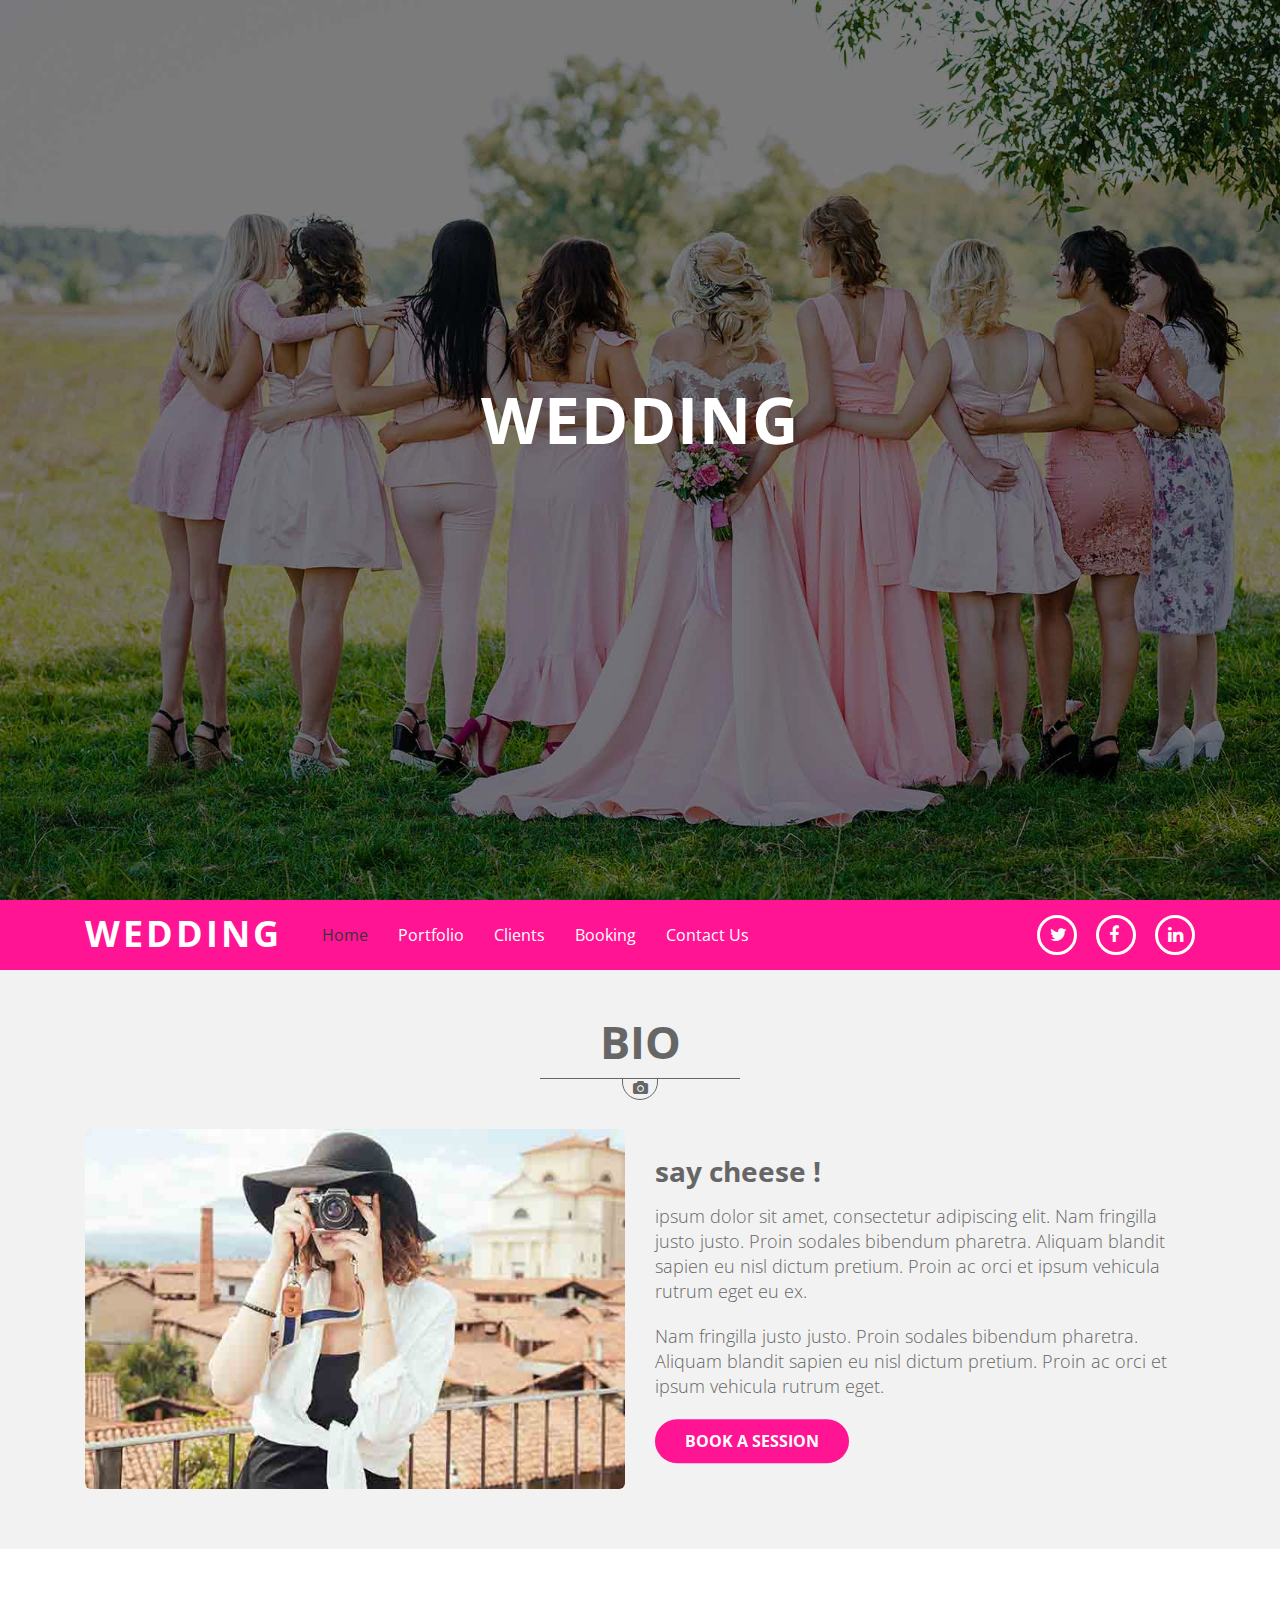
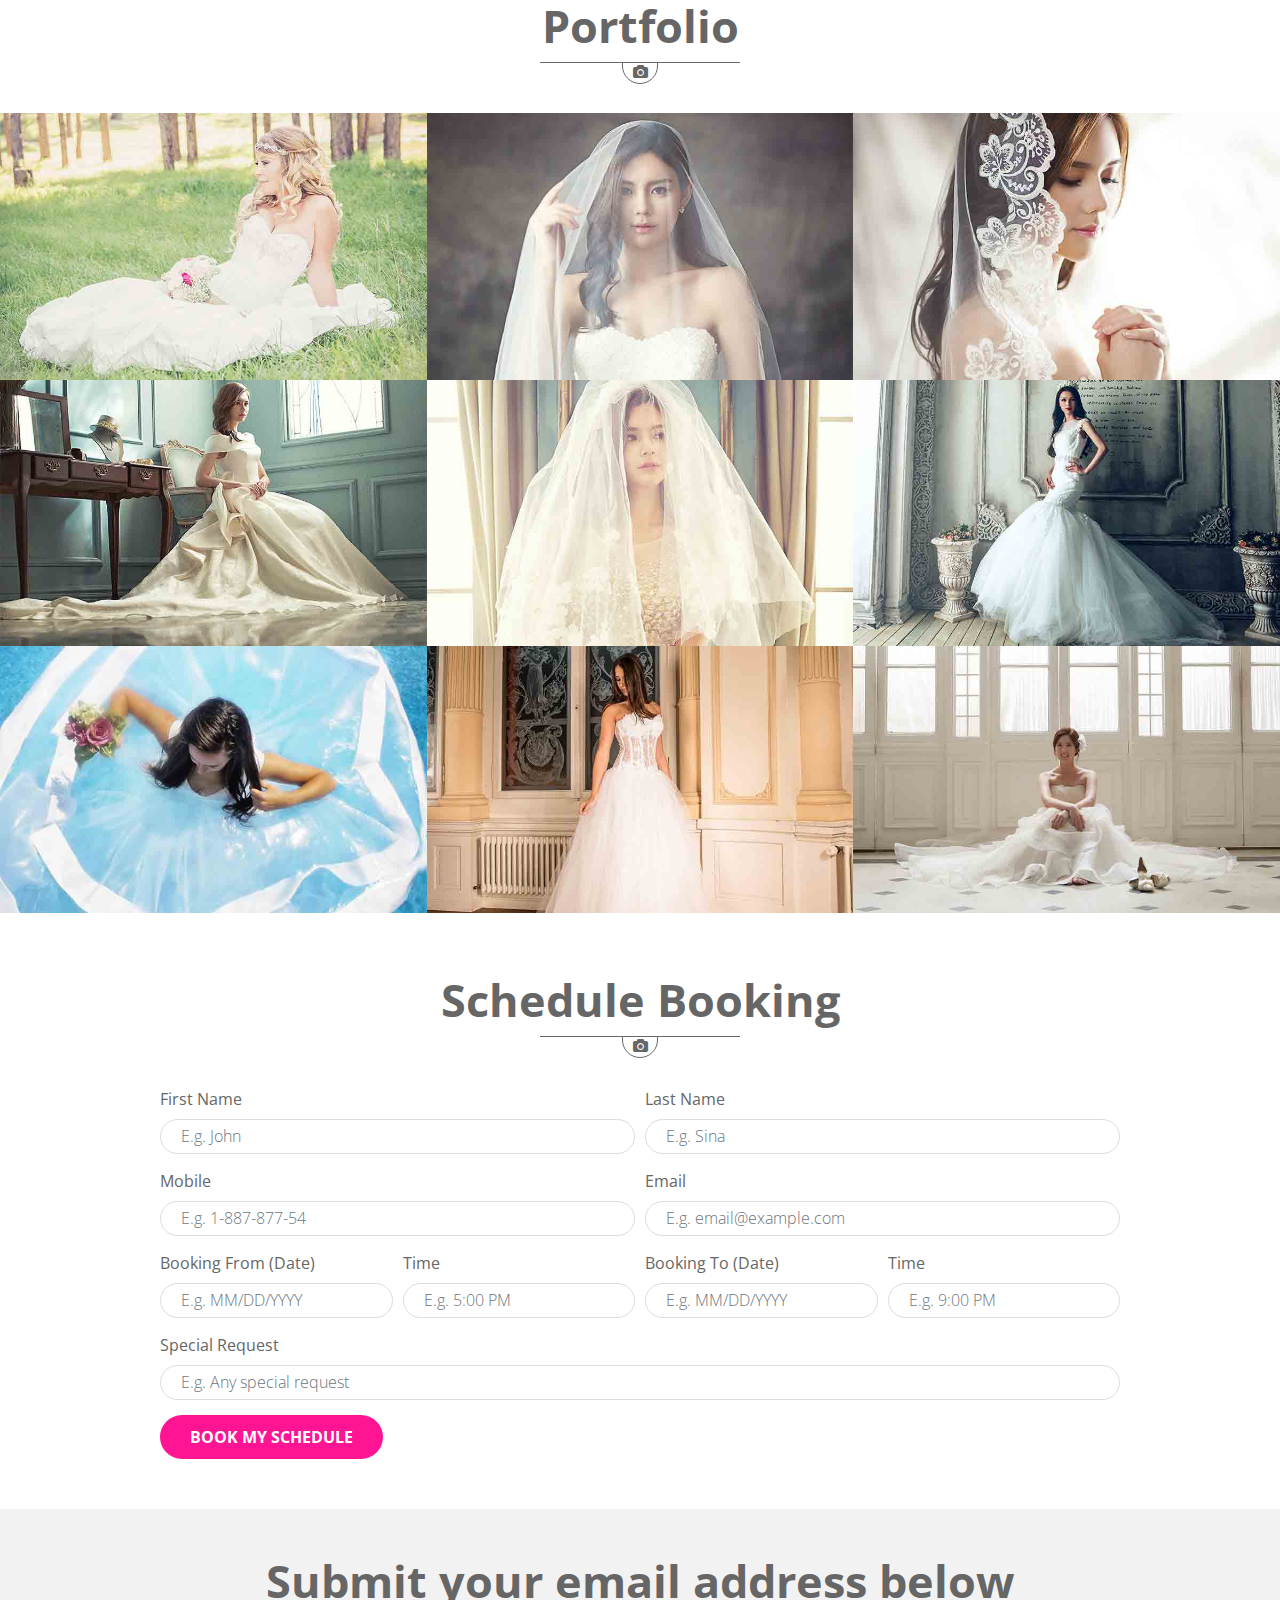
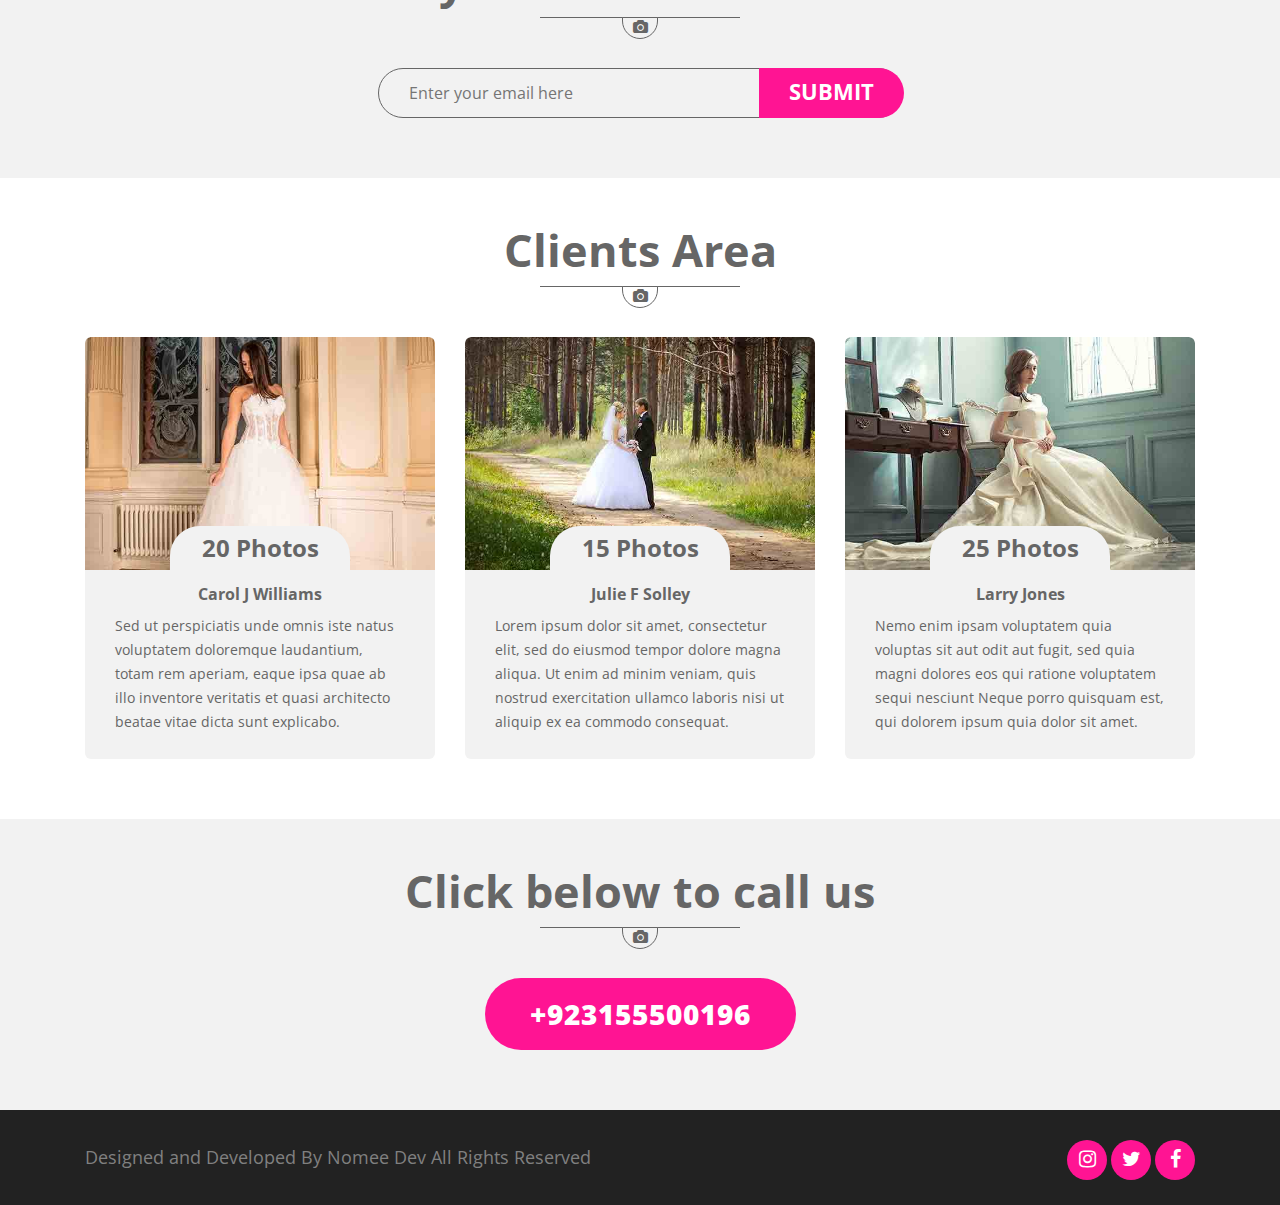
<file: index.html>
<!DOCTYPE html>
<html lang="en">
  <head>
    <meta charset="utf-8" />
    <title>WEDDING | Responsive Photography website</title>
    <meta content="width=device-width, initial-scale=1.0" name="viewport" />
    <meta content="" name="keywords" />
    <meta content="" name="description" />

    <!-- Favicons -->
    <link href="img/favicon.png" rel="icon" />
    <link href="img/favicon.png" rel="apple-touch-icon" />

    <!-- Google Fonts -->
    <link
      href="https://fonts.googleapis.com/css?family=Open+Sans+Condensed:300,700|Open+Sans:300,400,600,700,800"
      rel="stylesheet"
    />

    <!-- Vendor CSS File -->
    <link href="vendor/bootstrap/css/bootstrap.min.css" rel="stylesheet" />
    <link
      href="vendor/font-awesome/css/font-awesome.min.css"
      rel="stylesheet"
    />
    <link href="vendor/slick/slick.css" rel="stylesheet" />
    <link href="vendor/slick/slick-theme.css" rel="stylesheet" />
    <link
      href="vendor/tempusdominus/css/tempusdominus-bootstrap-4.min.css"
      rel="stylesheet"
    />

    <!-- Main Stylesheet File -->
    <link href="css/hover-style.css" rel="stylesheet" />
    <link href="css/style.css" rel="stylesheet" />
  </head>

  <body>
    <!-- Top Header Start -->
    <section class="top-header">
      <div class="container text-center">
        <div class="row">
          <div class="col-md-12">
            <h1><a href="index.html">Wedding</a></h1>
            <!-- <a class="brand" href="index.html"><img alt="Logo" src="img/logo.png"></a> -->
          </div>
        </div>

        <div id="popover-content-download">
          <form>
            <ul class="list-group">
              <li class="list-group-item">
                <div class="radio">
                  <label
                    ><input type="radio" name="reg" /> 640×426 | JPG |
                    40KB</label
                  >
                </div>
              </li>
              <li class="list-group-item">
                <div class="radio">
                  <label
                    ><input type="radio" name="reg" /> 1280×853 | JPG |
                    132KB</label
                  >
                </div>
              </li>
              <li class="list-group-item">
                <div class="radio">
                  <label
                    ><input type="radio" name="reg" /> 1920×1280 | JPG |
                    279KB</label
                  >
                </div>
              </li>
              <li class="list-group-item">
                <div class="radio">
                  <label
                    ><input type="radio" name="reg" /> 5184×3456 | JPG |
                    1.4MB</label
                  >
                </div>
              </li>
              <li class="list-group-item">
                <button type="submit">
                  <i class="fa fa-download"></i>Download
                </button>
                <button type="submit"><i class="fa fa-eye"></i>Preview</button>
              </li>
            </ul>
          </form>
        </div>
      </div>
    </section>
    <!-- Top Header End -->

    <!-- Header Start -->
    <header id="header">
      <div class="container">
        <div id="logo" class="pull-left">
          <h1><a href="index.html">Wedding</a></h1>
        </div>

        <nav id="nav-menu-container">
          <ul class="nav-menu">
            <li class="menu-active"><a href="index.html">Home</a></li>
            <li><a href="portfolio.html">Portfolio</a></li>
            <li><a href="client.html">Clients</a></li>
            <li><a href="booking.html">Booking</a></li>
            <li><a href="contact.html">Contact Us</a></li>
          </ul>
        </nav>
        <!-- #nav-menu-container -->

        <nav class="nav social-nav pull-right d-none d-lg-inline">
          <a href="#"><i class="fa fa-twitter"></i></a>
          <a href="#"><i class="fa fa-facebook"></i></a>
          <a href="#"><i class="fa fa-linkedin"></i></a>
        </nav>
      </div>
    </header>
    <!-- Header End -->

    <!-- About Section Start -->
    <div id="about">
      <div class="container">
        <div class="section-header">
          <h2>BIO</h2>
        </div>
        <div class="row">
          <div class="col-md-6 img-cols">
            <div class="img-col">
              <img class="img-fluid" src="img/about.jpg" />
            </div>
          </div>
          <div class="col-md-6 content-cols">
            <div class="content-col">
              <h3>say cheese !</h3>
              <p>
                ipsum dolor sit amet, consectetur adipiscing elit. Nam fringilla
                justo justo. Proin sodales bibendum pharetra. Aliquam blandit
                sapien eu nisl dictum pretium. Proin ac orci et ipsum vehicula
                rutrum eget eu ex.
              </p>
              <p>
                Nam fringilla justo justo. Proin sodales bibendum pharetra.
                Aliquam blandit sapien eu nisl dictum pretium. Proin ac orci et
                ipsum vehicula rutrum eget.
              </p>
              <a href="">Book a session</a>
            </div>
          </div>
        </div>
      </div>
    </div>
    <!-- About Section End -->

    <!-- Portfolio Section Start -->
    <div id="portfolio">
      <div class="container-fluid gal-container">
        <div class="section-header">
          <h2>Portfolio</h2>
        </div>
        <div class="row">
          <div class="col-md-4 col-sm-6 co-xs-12 port-item">
            <div class="box3">
              <img src="img/portfolio/portfolio-1.jpg" />
              <div class="box-content">
                <h3 class="title">Bride</h3>
                <span class="post"
                  >Lorem ipsum dolor sit amet consectetur adipiscing elit.</span
                >
                <ul class="icon">
                  <li>
                    <a
                      href="#"
                      class="fa fa-search"
                      data-toggle="modal"
                      data-target="#modal-id"
                    ></a>
                  </li>
                  <li>
                    <a
                      href="#"
                      class="fa fa-link"
                      data-toggle="modal"
                      data-target="#modal-id"
                    ></a>
                  </li>
                </ul>
              </div>
            </div>
          </div>
          <div class="col-md-4 col-sm-6 co-xs-12 port-item">
            <div class="box3">
              <img src="img/portfolio/portfolio-2.jpg" />
              <div class="box-content">
                <h3 class="title">Phasellus luctus</h3>
                <span class="post"
                  >Phasellus luctus ultrices pellentesque massa eu turpis.</span
                >
                <ul class="icon">
                  <li>
                    <a
                      href="#"
                      class="fa fa-search"
                      data-toggle="modal"
                      data-target="#modal-id"
                    ></a>
                  </li>
                  <li>
                    <a
                      href="#"
                      class="fa fa-link"
                      data-toggle="modal"
                      data-target="#modal-id"
                    ></a>
                  </li>
                </ul>
              </div>
            </div>
          </div>
          <div class="col-md-4 col-sm-6 co-xs-12 port-item">
            <div class="box3">
              <img src="img/portfolio/portfolio-3.jpg" />
              <div class="box-content">
                <h3 class="title">Fusce felis varius</h3>
                <span class="post"
                  >Fusce varius libero fermentum facilisi. Morbi ut tincidunt
                  metus.</span
                >
                <ul class="icon">
                  <li>
                    <a
                      href="#"
                      class="fa fa-search"
                      data-toggle="modal"
                      data-target="#modal-id"
                    ></a>
                  </li>
                  <li>
                    <a
                      href="#"
                      class="fa fa-link"
                      data-toggle="modal"
                      data-target="#modal-id"
                    ></a>
                  </li>
                </ul>
              </div>
            </div>
          </div>
          <div class="col-md-4 col-sm-6 co-xs-12 port-item">
            <div class="box3">
              <img src="img/portfolio/portfolio-4.jpg" />
              <div class="box-content">
                <h3 class="title">Praesent ultricies</h3>
                <span class="post"
                  >Etiam purus magna efficitur non mattis molestie nisi.</span
                >
                <ul class="icon">
                  <li>
                    <a
                      href="#"
                      class="fa fa-search"
                      data-toggle="modal"
                      data-target="#modal-id"
                    ></a>
                  </li>
                  <li>
                    <a
                      href="#"
                      class="fa fa-link"
                      data-toggle="modal"
                      data-target="#modal-id"
                    ></a>
                  </li>
                </ul>
              </div>
            </div>
          </div>
          <div class="col-md-4 col-sm-6 co-xs-12 port-item">
            <div class="box3">
              <img src="img/portfolio/portfolio-5.jpg" />
              <div class="box-content">
                <h3 class="title">Cras vestibulum dui</h3>
                <span class="post">
                  Cras vestibulum consequat molestie vitae non dignissim
                  eros.</span
                >
                <ul class="icon">
                  <li>
                    <a
                      href="#"
                      class="fa fa-search"
                      data-toggle="modal"
                      data-target="#modal-id"
                    ></a>
                  </li>
                  <li>
                    <a
                      href="#"
                      class="fa fa-link"
                      data-toggle="modal"
                      data-target="#modal-id"
                    ></a>
                  </li>
                </ul>
              </div>
            </div>
          </div>
          <div class="col-md-4 col-sm-6 co-xs-12 port-item">
            <div class="box3">
              <img src="img/portfolio/portfolio-6.jpg" />
              <div class="box-content">
                <h3 class="title">Molestie vitae</h3>
                <span class="post"
                  >Etiam purus magna efficitur non mattis molestie nisi.</span
                >
                <ul class="icon">
                  <li>
                    <a
                      href="#"
                      class="fa fa-search"
                      data-toggle="modal"
                      data-target="#modal-id"
                    ></a>
                  </li>
                  <li>
                    <a
                      href="#"
                      class="fa fa-link"
                      data-toggle="modal"
                      data-target="#modal-id"
                    ></a>
                  </li>
                </ul>
              </div>
            </div>
          </div>
          <div class="col-md-4 col-sm-6 co-xs-12 port-item">
            <div class="box3">
              <img src="img/portfolio/portfolio-7.jpg" />
              <div class="box-content">
                <h3 class="title">Nunc in pellentesque</h3>
                <span class="post"
                  >Nunc in pellentesque tortor, vulputate vestibulum pretium.
                </span>
                <ul class="icon">
                  <li>
                    <a
                      href="#"
                      class="fa fa-search"
                      data-toggle="modal"
                      data-target="#modal-id"
                    ></a>
                  </li>
                  <li>
                    <a
                      href="#"
                      class="fa fa-link"
                      data-toggle="modal"
                      data-target="#modal-id"
                    ></a>
                  </li>
                </ul>
              </div>
            </div>
          </div>
          <div class="col-md-4 col-sm-6 co-xs-12 port-item">
            <div class="box3">
              <img src="img/portfolio/portfolio-8.jpg" />
              <div class="box-content">
                <h3 class="title">Cras vitae placerat</h3>
                <span class="post"
                  >Cras vitae placerat nisi. Suspendisse quis velit nibh.</span
                >
                <ul class="icon">
                  <li>
                    <a
                      href="#"
                      class="fa fa-search"
                      data-toggle="modal"
                      data-target="#modal-id"
                    ></a>
                  </li>
                  <li>
                    <a
                      href="#"
                      class="fa fa-link"
                      data-toggle="modal"
                      data-target="#modal-id"
                    ></a>
                  </li>
                </ul>
              </div>
            </div>
          </div>
          <div class="col-md-4 col-sm-6 co-xs-12 port-item">
            <div class="box3">
              <img src="img/portfolio/portfolio-9.jpg" />
              <div class="box-content">
                <h3 class="title">Maecenas suscipit vestibulum</h3>
                <span class="post"
                  >Maecenas suscipit vestibulum varius dolor finibus.</span
                >
                <ul class="icon">
                  <li>
                    <a
                      href="#"
                      class="fa fa-search"
                      data-toggle="modal"
                      data-target="#modal-id"
                    ></a>
                  </li>
                  <li>
                    <a
                      href="#"
                      class="fa fa-link"
                      data-toggle="modal"
                      data-target="#modal-id"
                    ></a>
                  </li>
                </ul>
              </div>
            </div>
          </div>
        </div>
      </div>
    </div>

    <div id="modal-id" class="modal fade" tabindex="-1" role="dialog">
      <div class="modal-dialog modal-lg">
        <div class="modal-content">
          <div class="modal-header">
            <button type="button" class="close" data-dismiss="modal">
              &times;
            </button>
          </div>
          <div class="modal-body">
            <div class="row">
              <div class="col-12">
                <div class="port-slider">
                  <div><img src="img/portfolio/portfolio-2.jpg" /></div>
                  <div><img src="img/portfolio/portfolio-4.jpg" /></div>
                  <div><img src="img/portfolio/portfolio-6.jpg" /></div>
                  <div><img src="img/portfolio/portfolio-8.jpg" /></div>
                </div>
                <div class="port-slider-nav">
                  <div><img src="img/portfolio/portfolio-2.jpg" /></div>
                  <div><img src="img/portfolio/portfolio-4.jpg" /></div>
                  <div><img src="img/portfolio/portfolio-6.jpg" /></div>
                  <div><img src="img/portfolio/portfolio-8.jpg" /></div>
                </div>
              </div>
              <div class="col-12">
                <h2>Lorem ipsum dolor</h2>
                <p>
                  Lorem ipsum dolor viverra purus imperdiet rhoncus imperdiet.
                  Suspendisse vulputate condimentum ligula sollicitudin
                  hendrerit. Phasellus luctus, elit et ultrices interdum, neque
                  mi pellentesque massorci. Nam in cursus ex, nec mattis lectus.
                  Curabitur quis elementum nunc. Mauris iaculis, justo eu
                  aliquam sagittis, arcu eros cursus libero, sit amet eleifend
                  dolor odio at lacus.
                </p>
                <h2>Free Download</h2>
                <div class="download-content">
                  <form>
                    <ul class="list-group">
                      <li class="list-group-item">
                        <div class="custom-control custom-radio">
                          <input
                            type="radio"
                            name="reg"
                            class="custom-control-input"
                            id="low-reg"
                          />
                          <label class="custom-control-label" for="low-reg"
                            >640×426 | JPG | 40KB</label
                          >
                        </div>
                      </li>
                      <li class="list-group-item">
                        <div class="custom-control custom-radio">
                          <input
                            type="radio"
                            name="reg"
                            class="custom-control-input"
                            id="medium-reg"
                          />
                          <label class="custom-control-label" for="medium-reg"
                            >1280×853 | JPG | 132KB</label
                          >
                        </div>
                      </li>
                      <li class="list-group-item">
                        <div class="custom-control custom-radio">
                          <input
                            type="radio"
                            name="reg"
                            class="custom-control-input"
                            id="high-reg"
                          />
                          <label class="custom-control-label" for="high-reg"
                            >1920×1280 | JPG | 279KB</label
                          >
                        </div>
                      </li>
                      <li class="list-group-item">
                        <div class="custom-control custom-radio">
                          <input
                            type="radio"
                            name="reg"
                            class="custom-control-input"
                            id="very-high-reg"
                          />
                          <label
                            class="custom-control-label"
                            for="very-high-reg"
                            >5184×3456 | JPG | 1.4MB</label
                          >
                        </div>
                      </li>
                      <li class="list-group-item">
                        <button type="submit">
                          <i class="fa fa-download"></i>Download
                        </button>
                        <button type="submit">
                          <i class="fa fa-eye"></i>Preview
                        </button>
                      </li>
                    </ul>
                  </form>
                </div>
              </div>
            </div>
          </div>
        </div>
      </div>
    </div>
    <!-- Portfolio Section End -->

    <!-- Booking Section Start -->
    <div id="booking">
      <div class="container">
        <div class="section-header">
          <h2>Schedule Booking</h2>
        </div>
        <div class="row">
          <div class="col-12">
            <div class="booking-form">
              <div id="success"></div>
              <form name="sentMessage" id="bookingForm" novalidate="novalidate">
                <div class="form-row">
                  <div class="control-group col-md-6">
                    <label>First Name</label>
                    <input
                      type="text"
                      class="form-control"
                      id="fname"
                      placeholder="E.g. John"
                      required="required"
                      data-validation-required-message="Please enter first name"
                    />
                    <p class="help-block text-danger"></p>
                  </div>
                  <div class="control-group col-md-6">
                    <label>Last Name</label>
                    <input
                      type="text"
                      class="form-control"
                      id="lname"
                      placeholder="E.g. Sina"
                      required="required"
                      data-validation-required-message="Please enter last name"
                    />
                    <p class="help-block text-danger"></p>
                  </div>
                </div>
                <div class="form-row">
                  <div class="control-group col-md-6">
                    <label>Mobile</label>
                    <input
                      type="text"
                      class="form-control"
                      id="mobile"
                      placeholder="E.g. 1-887-877-54"
                      required="required"
                      data-validation-required-message="Please enter your mobile number"
                    />
                    <p class="help-block text-danger"></p>
                  </div>
                  <div class="control-group col-md-6">
                    <label>Email</label>
                    <input
                      type="email"
                      class="form-control"
                      id="email"
                      placeholder="E.g. email@example.com"
                      required="required"
                      data-validation-required-message="Please enter your email"
                    />
                    <p class="help-block text-danger"></p>
                  </div>
                </div>
                <div class="form-row">
                  <div class="control-group col-md-6">
                    <div class="form-row">
                      <div class="control-group col-6">
                        <label>Booking From (Date)</label>
                        <input
                          type="text"
                          class="form-control datetimepicker-input"
                          id="date-1"
                          data-toggle="datetimepicker"
                          data-target="#date-1"
                          placeholder="E.g. MM/DD/YYYY"
                          required="required"
                          data-validation-required-message="Please enter date"
                        />
                        <p class="help-block text-danger"></p>
                      </div>
                      <div class="control-group col-6">
                        <label>Time</label>
                        <input
                          type="text"
                          class="form-control datetimepicker-input"
                          id="time-1"
                          data-toggle="datetimepicker"
                          data-target="#time-1"
                          placeholder="E.g. 5:00 PM"
                          required="required"
                          data-validation-required-message="Please enter time"
                        />
                        <p class="help-block text-danger"></p>
                      </div>
                    </div>
                  </div>
                  <div class="control-group col-md-6">
                    <div class="form-row">
                      <div class="control-group col-6">
                        <label>Booking To (Date)</label>
                        <input
                          type="text"
                          class="form-control datetimepicker-input"
                          id="date-2"
                          data-toggle="datetimepicker"
                          data-target="#date-2"
                          placeholder="E.g. MM/DD/YYYY"
                          required="required"
                          data-validation-required-message="Please enter date"
                        />
                        <p class="help-block text-danger"></p>
                      </div>
                      <div class="control-group col-6">
                        <label>Time</label>
                        <input
                          type="text"
                          class="form-control datetimepicker-input"
                          id="time-2"
                          data-toggle="datetimepicker"
                          data-target="#time-2"
                          placeholder="E.g. 9:00 PM"
                          required="required"
                          data-validation-required-message="Please enter time"
                        />
                        <p class="help-block text-danger"></p>
                      </div>
                    </div>
                  </div>
                </div>
                <div class="control-group">
                  <label>Special Request</label>
                  <input
                    type="text"
                    class="form-control"
                    id="comment"
                    placeholder="E.g. Any special request"
                    required="required"
                    data-validation-required-message="Please enter your any special request"
                  />
                  <p class="help-block text-danger"></p>
                </div>
                <div class="button">
                  <button type="submit" id="bookingButton">
                    Book My Schedule
                  </button>
                </div>
              </form>
            </div>
          </div>
        </div>
      </div>
    </div>
    <!-- Booking Section End -->

    <!-- Subscribe Section Start -->
    <div id="subscribe">
      <div class="container">
        <div class="section-header">
          <h2>Submit your email address below</h2>
        </div>
        <div class="row">
          <div class="col-12">
            <div class="subscribe-form">
              <form>
                <input
                  type="email"
                  required="required"
                  placeholder="Enter your email here"
                />
                <button>submit</button>
              </form>
            </div>
          </div>
        </div>
      </div>
    </div>
    <!-- Subscribe Section End -->

    <!-- Client Section Start -->
    <div id="client">
      <div class="container">
        <div class="section-header">
          <h2>Clients Area</h2>
        </div>
        <div class="row client-cols">
          <div class="col-md-4">
            <div class="client-col">
              <div class="img">
                <img src="img/client-1.jpg" alt="" class="img-fluid" />
                <div class="photo">
                  <a href="#" data-toggle="modal" data-target="#modal-id"
                    >20 Photos</a
                  >
                </div>
              </div>
              <h3>Carol J Williams</h3>
              <p>
                Sed ut perspiciatis unde omnis iste natus voluptatem doloremque
                laudantium, totam rem aperiam, eaque ipsa quae ab illo inventore
                veritatis et quasi architecto beatae vitae dicta sunt explicabo.
              </p>
            </div>
          </div>

          <div class="col-md-4">
            <div class="client-col">
              <div class="img">
                <img src="img/client-2.jpg" alt="" class="img-fluid" />
                <div class="photo">
                  <a href="#" data-toggle="modal" data-target="#modal-id"
                    >15 Photos</a
                  >
                </div>
              </div>
              <h3>Julie F Solley</h3>
              <p>
                Lorem ipsum dolor sit amet, consectetur elit, sed do eiusmod
                tempor dolore magna aliqua. Ut enim ad minim veniam, quis
                nostrud exercitation ullamco laboris nisi ut aliquip ex ea
                commodo consequat.
              </p>
            </div>
          </div>

          <div class="col-md-4">
            <div class="client-col">
              <div class="img">
                <img src="img/client-3.jpg" alt="" class="img-fluid" />
                <div class="photo">
                  <a href="#" data-toggle="modal" data-target="#modal-id"
                    >25 Photos</a
                  >
                </div>
              </div>
              <h3>Larry Jones</h3>
              <p>
                Nemo enim ipsam voluptatem quia voluptas sit aut odit aut fugit,
                sed quia magni dolores eos qui ratione voluptatem sequi nesciunt
                Neque porro quisquam est, qui dolorem ipsum quia dolor sit amet.
              </p>
            </div>
          </div>
        </div>
      </div>
    </div>
    <!-- Client Section End -->

    <!-- Call Section Start -->
    <div id="call-us">
      <div class="container">
        <div class="section-header">
          <h2>Click below to call us</h2>
        </div>
        <div class="row">
          <div class="col-12">
            <a href="tel:+9164465645">+923155500196</a>
          </div>
        </div>
      </div>
    </div>
    <!-- Call Section End -->

    <!-- Footer Section Start -->
    <div id="footer">
      <div class="container">
        <div class="row">
          <div class="col-sm-12 col-md-8">
            <!--/*** This template is free as long as you keep the footer author’s credit link/attribution link/backlink. If you'd like to use the template without the footer author’s credit link/attribution link/backlink, you can purchase the Credit Removal License from "https://htmlcodex.com/credit-removal". Thank you for your support. ***/-->
            <p>
              <a
                style="color: gray"
                href="https://www.upwork.com/freelancers/~0177f38b43434fd8ab"
                >Designed and Developed By Nomee Dev All Rights Reserved</a
              >
            </p>
          </div>
          <div class="col-sm-12 col-md-4">
            <div class="social">
              <a href=""><li class="fa fa-instagram"></li></a>
              <a href=""><li class="fa fa-twitter"></li></a>
              <a href=""><li class="fa fa-facebook-f"></li></a>
            </div>
          </div>
        </div>
      </div>
    </div>
    <!-- Footer Section End -->

    <!-- Vendor JavaScript File -->
    <script src="vendor/jquery/jquery.min.js"></script>
    <script src="vendor/jquery/jquery-migrate.min.js"></script>
    <script src="vendor/bootstrap/js/bootstrap.bundle.min.js"></script>
    <script src="vendor/easing/easing.min.js"></script>
    <script src="vendor/stickyjs/sticky.js"></script>
    <script src="vendor/superfish/hoverIntent.js"></script>
    <script src="vendor/superfish/superfish.min.js"></script>
    <script src="vendor/wow/wow.min.js"></script>
    <script src="vendor/slick/slick.min.js"></script>
    <script src="vendor/tempusdominus/js/moment.min.js"></script>
    <script src="vendor/tempusdominus/js/moment-timezone.min.js"></script>
    <script src="vendor/tempusdominus/js/tempusdominus-bootstrap-4.min.js"></script>

    <!-- Booking Javascript File -->
    <script src="js/booking.js"></script>
    <script src="js/jqBootstrapValidation.min.js"></script>

    <!-- Main Javascript File -->
    <script src="js/main.js"></script>
  </body>
</html>
</file>
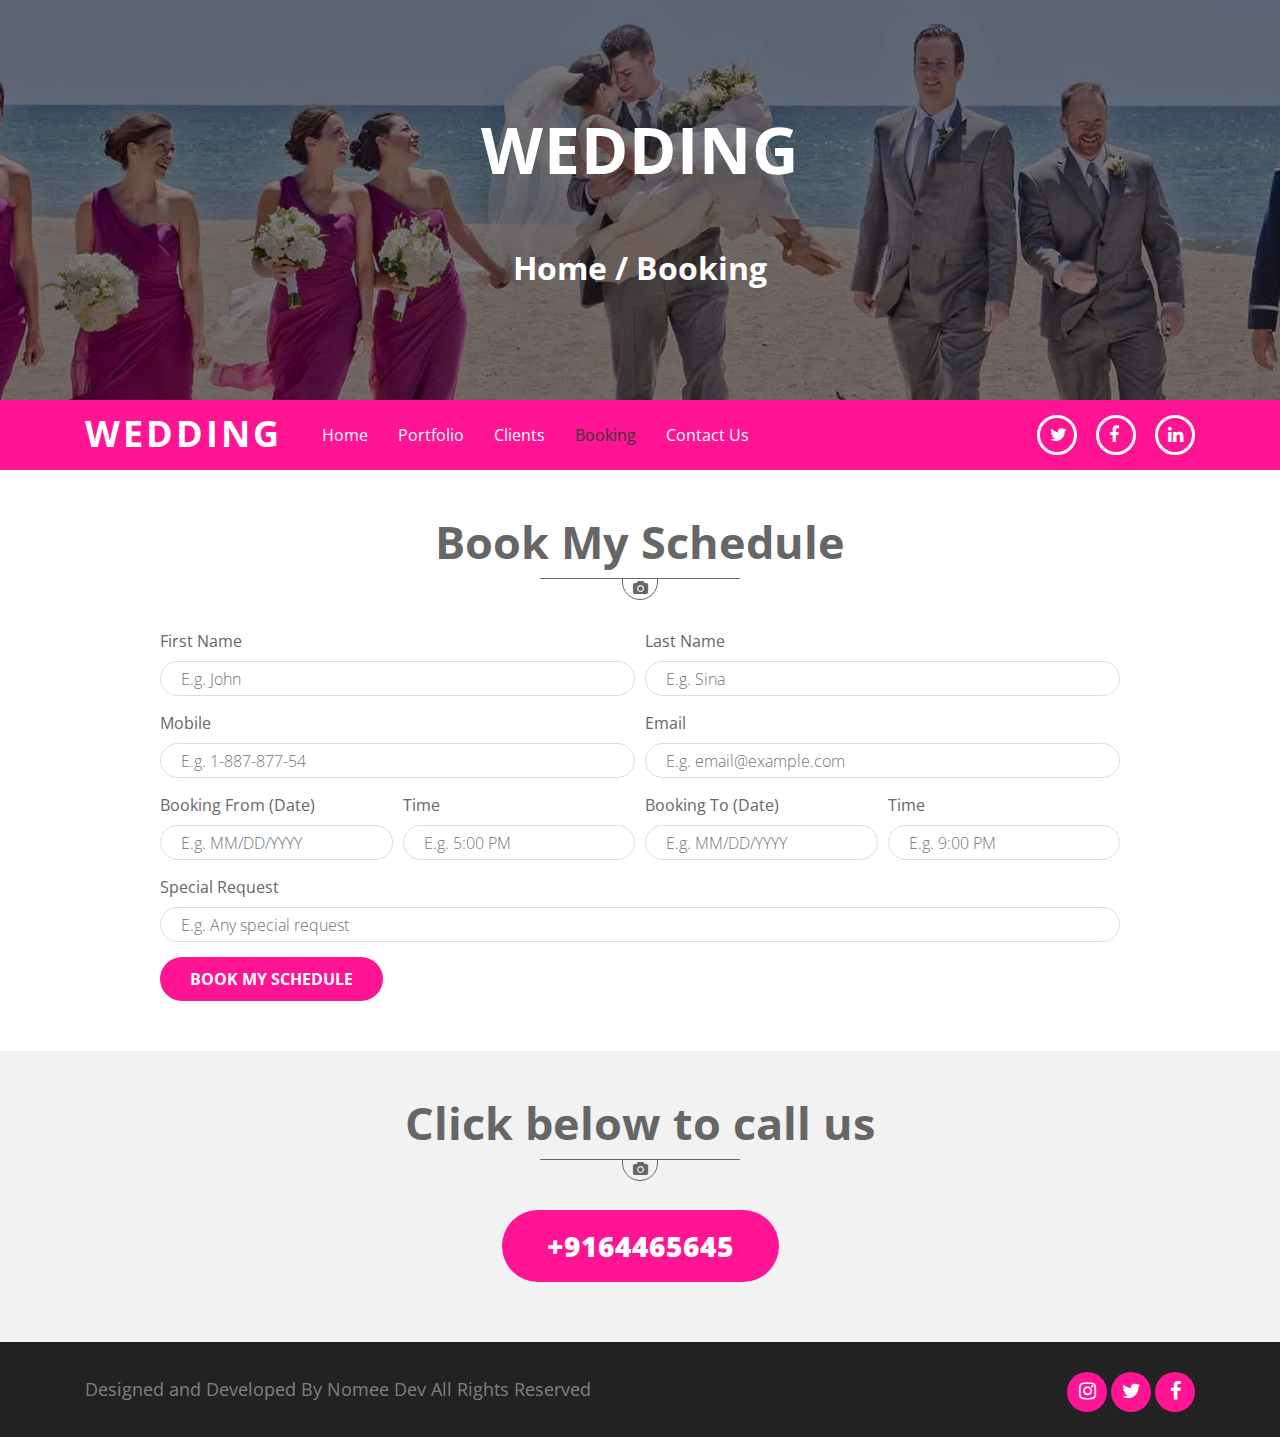
<file: booking.html>
<!DOCTYPE html>
<html lang="en">
  <head>
    <meta charset="utf-8" />
    <title>WEDDING | Responsive Photography Template</title>
    <meta content="width=device-width, initial-scale=1.0" name="viewport" />
    <meta content="" name="keywords" />
    <meta content="" name="description" />

    <!-- Favicons -->
    <link href="img/favicon.png" rel="icon" />
    <link href="img/favicon.png" rel="apple-touch-icon" />

    <!-- Google Fonts -->
    <link
      href="https://fonts.googleapis.com/css?family=Open+Sans+Condensed:300,700|Open+Sans:300,400,600,700,800"
      rel="stylesheet"
    />

    <!-- Vendor CSS File -->
    <link href="vendor/bootstrap/css/bootstrap.min.css" rel="stylesheet" />
    <link
      href="vendor/font-awesome/css/font-awesome.min.css"
      rel="stylesheet"
    />
    <link href="vendor/slick/slick.css" rel="stylesheet" />
    <link href="vendor/slick/slick-theme.css" rel="stylesheet" />
    <link
      href="vendor/tempusdominus/css/tempusdominus-bootstrap-4.min.css"
      rel="stylesheet"
    />

    <!-- Main Stylesheet File -->
    <link href="css/hover-style.css" rel="stylesheet" />
    <link href="css/style.css" rel="stylesheet" />
  </head>

  <body>
    <!-- Top Header Start -->
    <section class="top-header banner">
      <div class="container text-center">
        <div class="row">
          <div class="col-md-12">
            <h1><a href="index.html">Wedding</a></h1>
            <!-- <a class="brand" href="index.html"><img alt="Logo" src="img/logo.png"></a> -->
          </div>

          <div class="col-md-12">
            <h2>Home / Booking</h2>
          </div>
        </div>
      </div>
    </section>
    <!-- Top Header End -->

    <!-- Header Start -->
    <header id="header">
      <div class="container">
        <div id="logo" class="pull-left">
          <h1><a href="index.html">Wedding</a></h1>
        </div>

        <nav id="nav-menu-container">
          <ul class="nav-menu">
            <li><a href="index.html">Home</a></li>
            <li><a href="portfolio.html">Portfolio</a></li>
            <li><a href="client.html">Clients</a></li>
            <li class="menu-active"><a href="booking.html">Booking</a></li>

            <li><a href="contact.html">Contact Us</a></li>
          </ul>
        </nav>
        <!-- #nav-menu-container -->

        <nav class="nav social-nav pull-right d-none d-lg-inline">
          <a href="#"><i class="fa fa-twitter"></i></a>
          <a href="#"><i class="fa fa-facebook"></i></a>
          <a href="#"><i class="fa fa-linkedin"></i></a>
        </nav>
      </div>
    </header>
    <!-- Header End -->

    <!-- Booking Section Start -->
    <div id="booking" style="padding-top: 45px">
      <div class="container">
        <div class="section-header">
          <h2>Book My Schedule</h2>
        </div>
        <div class="row">
          <div class="col-12">
            <div class="booking-form">
              <div id="success"></div>
              <form name="sentMessage" id="bookingForm" novalidate="novalidate">
                <div class="form-row">
                  <div class="control-group col-md-6">
                    <label>First Name</label>
                    <input
                      type="text"
                      class="form-control"
                      id="fname"
                      placeholder="E.g. John"
                      required="required"
                      data-validation-required-message="Please enter first name"
                    />
                    <p class="help-block text-danger"></p>
                  </div>
                  <div class="control-group col-md-6">
                    <label>Last Name</label>
                    <input
                      type="text"
                      class="form-control"
                      id="lname"
                      placeholder="E.g. Sina"
                      required="required"
                      data-validation-required-message="Please enter last name"
                    />
                    <p class="help-block text-danger"></p>
                  </div>
                </div>
                <div class="form-row">
                  <div class="control-group col-md-6">
                    <label>Mobile</label>
                    <input
                      type="text"
                      class="form-control"
                      id="mobile"
                      placeholder="E.g. 1-887-877-54"
                      required="required"
                      data-validation-required-message="Please enter your mobile number"
                    />
                    <p class="help-block text-danger"></p>
                  </div>
                  <div class="control-group col-md-6">
                    <label>Email</label>
                    <input
                      type="email"
                      class="form-control"
                      id="email"
                      placeholder="E.g. email@example.com"
                      required="required"
                      data-validation-required-message="Please enter your email"
                    />
                    <p class="help-block text-danger"></p>
                  </div>
                </div>
                <div class="form-row">
                  <div class="control-group col-md-6">
                    <div class="form-row">
                      <div class="control-group col-6">
                        <label>Booking From (Date)</label>
                        <input
                          type="text"
                          class="form-control datetimepicker-input"
                          id="date-1"
                          data-toggle="datetimepicker"
                          data-target="#date-1"
                          placeholder="E.g. MM/DD/YYYY"
                          required="required"
                          data-validation-required-message="Please enter date"
                        />
                        <p class="help-block text-danger"></p>
                      </div>
                      <div class="control-group col-6">
                        <label>Time</label>
                        <input
                          type="text"
                          class="form-control datetimepicker-input"
                          id="time-1"
                          data-toggle="datetimepicker"
                          data-target="#time-1"
                          placeholder="E.g. 5:00 PM"
                          required="required"
                          data-validation-required-message="Please enter time"
                        />
                        <p class="help-block text-danger"></p>
                      </div>
                    </div>
                  </div>
                  <div class="control-group col-md-6">
                    <div class="form-row">
                      <div class="control-group col-6">
                        <label>Booking To (Date)</label>
                        <input
                          type="text"
                          class="form-control datetimepicker-input"
                          id="date-2"
                          data-toggle="datetimepicker"
                          data-target="#date-2"
                          placeholder="E.g. MM/DD/YYYY"
                          required="required"
                          data-validation-required-message="Please enter date"
                        />
                        <p class="help-block text-danger"></p>
                      </div>
                      <div class="control-group col-6">
                        <label>Time</label>
                        <input
                          type="text"
                          class="form-control datetimepicker-input"
                          id="time-2"
                          data-toggle="datetimepicker"
                          data-target="#time-2"
                          placeholder="E.g. 9:00 PM"
                          required="required"
                          data-validation-required-message="Please enter time"
                        />
                        <p class="help-block text-danger"></p>
                      </div>
                    </div>
                  </div>
                </div>
                <div class="control-group">
                  <label>Special Request</label>
                  <input
                    type="text"
                    class="form-control"
                    id="comment"
                    placeholder="E.g. Any special request"
                    required="required"
                    data-validation-required-message="Please enter your any special request"
                  />
                  <p class="help-block text-danger"></p>
                </div>
                <div class="button">
                  <button type="submit" id="bookingButton">
                    Book My Schedule
                  </button>
                </div>
              </form>
            </div>
          </div>
        </div>
      </div>
    </div>
    <!-- Booking Section End -->

    <!-- Call Section Start -->
    <div id="call-us">
      <div class="container">
        <div class="section-header">
          <h2>Click below to call us</h2>
        </div>
        <div class="row">
          <div class="col-12">
            <a href="tel:+9164465645">+9164465645</a>
          </div>
        </div>
      </div>
    </div>
    <!-- Call Section End -->

    <!-- Footer Section Start -->
    <div id="footer">
      <div class="container">
        <div class="row">
          <div class="col-sm-12 col-md-8">
            <!--/*** This template is free as long as you keep the footer author’s credit link/attribution link/backlink. If you'd like to use the template without the footer author’s credit link/attribution link/backlink, you can purchase the Credit Removal License from "https://htmlcodex.com/credit-removal". Thank you for your support. ***/-->
            <p>
              <a
                style="color: gray"
                href="https://www.upwork.com/freelancers/~0177f38b43434fd8ab"
                >Designed and Developed By Nomee Dev All Rights Reserved</a
              >
            </p>
          </div>
          <div class="col-sm-12 col-md-4">
            <div class="social">
              <a href=""><li class="fa fa-instagram"></li></a>
              <a href=""><li class="fa fa-twitter"></li></a>
              <a href=""><li class="fa fa-facebook-f"></li></a>
            </div>
          </div>
        </div>
      </div>
    </div>
    <!-- Footer Section End -->

    <!-- Vendor JavaScript File -->
    <script src="vendor/jquery/jquery.min.js"></script>
    <script src="vendor/jquery/jquery-migrate.min.js"></script>
    <script src="vendor/bootstrap/js/bootstrap.bundle.min.js"></script>
    <script src="vendor/easing/easing.min.js"></script>
    <script src="vendor/stickyjs/sticky.js"></script>
    <script src="vendor/superfish/hoverIntent.js"></script>
    <script src="vendor/superfish/superfish.min.js"></script>
    <script src="vendor/wow/wow.min.js"></script>
    <script src="vendor/slick/slick.min.js"></script>
    <script src="vendor/tempusdominus/js/moment.min.js"></script>
    <script src="vendor/tempusdominus/js/moment-timezone.min.js"></script>
    <script src="vendor/tempusdominus/js/tempusdominus-bootstrap-4.min.js"></script>

    <!-- Booking Javascript File -->
    <script src="js/booking.js"></script>
    <script src="js/jqBootstrapValidation.min.js"></script>

    <!-- Main Javascript File -->
    <script src="js/main.js"></script>
  </body>
</html>
</file>
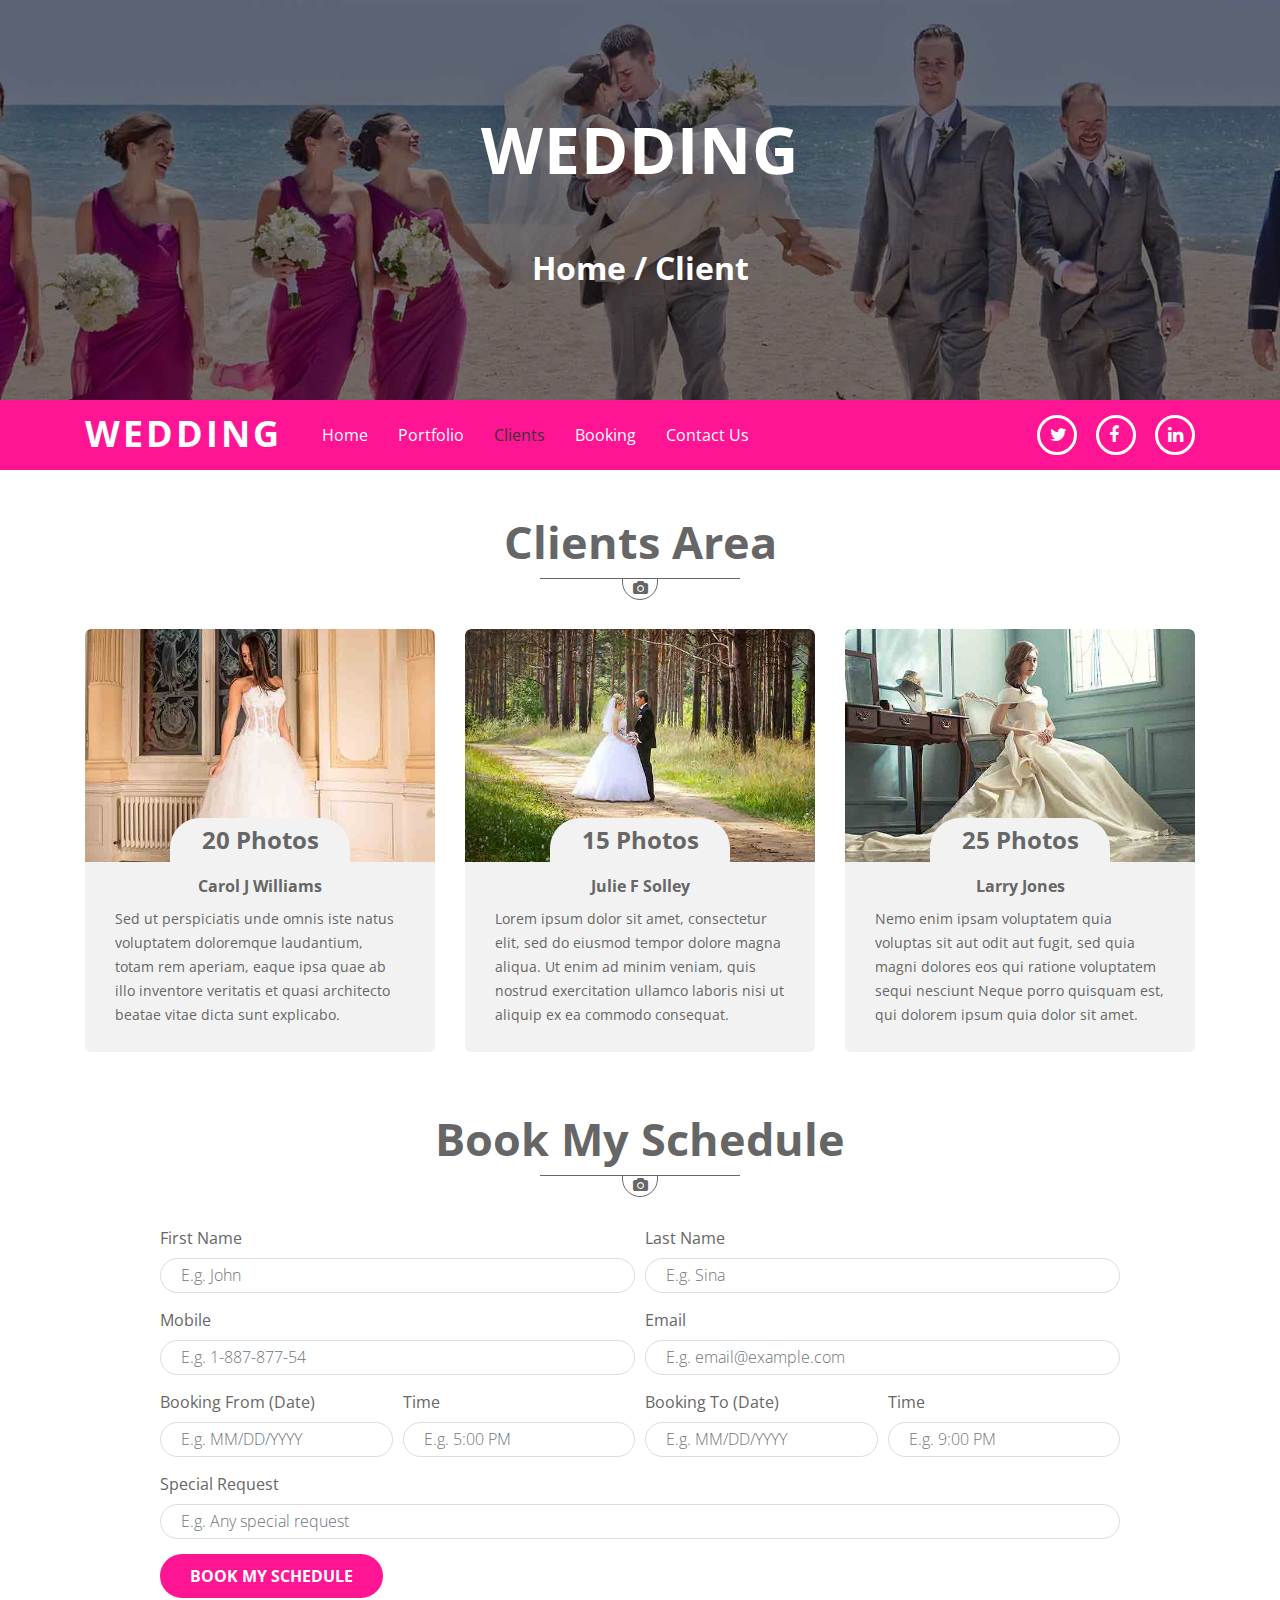
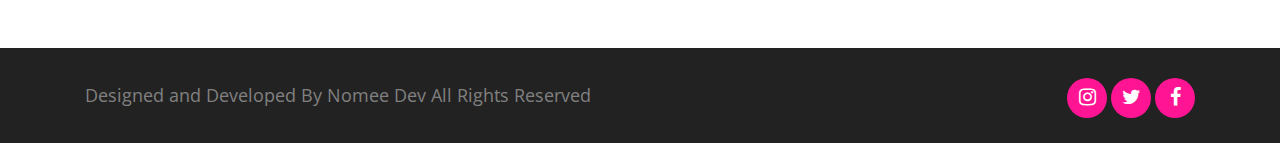
<file: client.html>
<!DOCTYPE html>
<html lang="en">
  <head>
    <meta charset="utf-8" />
    <title>WEDDING | Responsive Photography Template</title>
    <meta content="width=device-width, initial-scale=1.0" name="viewport" />
    <meta content="" name="keywords" />
    <meta content="" name="description" />

    <!-- Favicons -->
    <link href="img/favicon.png" rel="icon" />
    <link href="img/favicon.png" rel="apple-touch-icon" />

    <!-- Google Fonts -->
    <link
      href="https://fonts.googleapis.com/css?family=Open+Sans+Condensed:300,700|Open+Sans:300,400,600,700,800"
      rel="stylesheet"
    />

    <!-- Vendor CSS File -->
    <link href="vendor/bootstrap/css/bootstrap.min.css" rel="stylesheet" />
    <link
      href="vendor/font-awesome/css/font-awesome.min.css"
      rel="stylesheet"
    />
    <link href="vendor/slick/slick.css" rel="stylesheet" />
    <link href="vendor/slick/slick-theme.css" rel="stylesheet" />
    <link
      href="vendor/tempusdominus/css/tempusdominus-bootstrap-4.min.css"
      rel="stylesheet"
    />

    <!-- Main Stylesheet File -->
    <link href="css/hover-style.css" rel="stylesheet" />
    <link href="css/style.css" rel="stylesheet" />
  </head>

  <body>
    <!-- Top Header Start -->
    <section class="top-header banner">
      <div class="container text-center">
        <div class="row">
          <div class="col-md-12">
            <h1><a href="index.html">Wedding</a></h1>
          </div>

          <div class="col-md-12">
            <h2>Home / Client</h2>
          </div>
        </div>
      </div>
    </section>
    <!-- Top Header End -->

    <!-- Header Start -->
    <header id="header">
      <div class="container">
        <div id="logo" class="pull-left">
          <h1><a href="index.html">Wedding</a></h1>
        </div>

        <nav id="nav-menu-container">
          <ul class="nav-menu">
            <li><a href="index.html">Home</a></li>
            <li><a href="portfolio.html">Portfolio</a></li>
            <li class="menu-active"><a href="client.html">Clients</a></li>
            <li><a href="booking.html">Booking</a></li>
            <li><a href="contact.html">Contact Us</a></li>
          </ul>
        </nav>
        <!-- #nav-menu-container -->

        <nav class="nav social-nav pull-right d-none d-lg-inline">
          <a href="#"><i class="fa fa-twitter"></i></a>
          <a href="#"><i class="fa fa-facebook"></i></a>
          <a href="#"><i class="fa fa-linkedin"></i></a>
        </nav>
      </div>
    </header>
    <!-- Header End -->

    <!-- Client Section Start -->
    <div id="client">
      <div class="container">
        <div class="section-header">
          <h2>Clients Area</h2>
        </div>
        <div class="row client-cols">
          <div class="col-md-4">
            <div class="client-col">
              <div class="img">
                <img src="img/client-1.jpg" alt="" class="img-fluid" />
                <div class="photo">
                  <a href="#" data-toggle="modal" data-target="#modal-id"
                    >20 Photos</a
                  >
                </div>
              </div>
              <h3>Carol J Williams</h3>
              <p>
                Sed ut perspiciatis unde omnis iste natus voluptatem doloremque
                laudantium, totam rem aperiam, eaque ipsa quae ab illo inventore
                veritatis et quasi architecto beatae vitae dicta sunt explicabo.
              </p>
            </div>
          </div>

          <div class="col-md-4">
            <div class="client-col">
              <div class="img">
                <img src="img/client-2.jpg" alt="" class="img-fluid" />
                <div class="photo">
                  <a href="#" data-toggle="modal" data-target="#modal-id"
                    >15 Photos</a
                  >
                </div>
              </div>
              <h3>Julie F Solley</h3>
              <p>
                Lorem ipsum dolor sit amet, consectetur elit, sed do eiusmod
                tempor dolore magna aliqua. Ut enim ad minim veniam, quis
                nostrud exercitation ullamco laboris nisi ut aliquip ex ea
                commodo consequat.
              </p>
            </div>
          </div>

          <div class="col-md-4">
            <div class="client-col">
              <div class="img">
                <img src="img/client-3.jpg" alt="" class="img-fluid" />
                <div class="photo">
                  <a href="#" data-toggle="modal" data-target="#modal-id"
                    >25 Photos</a
                  >
                </div>
              </div>
              <h3>Larry Jones</h3>
              <p>
                Nemo enim ipsam voluptatem quia voluptas sit aut odit aut fugit,
                sed quia magni dolores eos qui ratione voluptatem sequi nesciunt
                Neque porro quisquam est, qui dolorem ipsum quia dolor sit amet.
              </p>
            </div>
          </div>
        </div>
      </div>
    </div>

    <div id="modal-id" class="modal fade" tabindex="-1" role="dialog">
      <div class="modal-dialog modal-lg">
        <div class="modal-content">
          <div class="modal-header">
            <button type="button" class="close" data-dismiss="modal">
              &times;
            </button>
          </div>
          <div class="modal-body">
            <div class="row">
              <div class="col-12">
                <div class="port-slider">
                  <div><img src="img/portfolio/portfolio-2.jpg" /></div>
                  <div><img src="img/portfolio/portfolio-4.jpg" /></div>
                  <div><img src="img/portfolio/portfolio-6.jpg" /></div>
                  <div><img src="img/portfolio/portfolio-8.jpg" /></div>
                </div>
                <div class="port-slider-nav">
                  <div><img src="img/portfolio/portfolio-2.jpg" /></div>
                  <div><img src="img/portfolio/portfolio-4.jpg" /></div>
                  <div><img src="img/portfolio/portfolio-6.jpg" /></div>
                  <div><img src="img/portfolio/portfolio-8.jpg" /></div>
                </div>
              </div>
              <div class="col-12">
                <h2>Lorem ipsum dolor</h2>
                <p>
                  Lorem ipsum dolor viverra purus imperdiet rhoncus imperdiet.
                  Suspendisse vulputate condimentum ligula sollicitudin
                  hendrerit. Phasellus luctus, elit et ultrices interdum, neque
                  mi pellentesque massorci. Nam in cursus ex, nec mattis lectus.
                  Curabitur quis elementum nunc. Mauris iaculis, justo eu
                  aliquam sagittis, arcu eros cursus libero, sit amet eleifend
                  dolor odio at lacus.
                </p>
                <h2>Free Download</h2>
                <div class="download-content">
                  <form>
                    <ul class="list-group">
                      <li class="list-group-item">
                        <div class="custom-control custom-radio">
                          <input
                            type="radio"
                            name="reg"
                            class="custom-control-input"
                            id="low-reg"
                          />
                          <label class="custom-control-label" for="low-reg"
                            >640×426 | JPG | 40KB</label
                          >
                        </div>
                      </li>
                      <li class="list-group-item">
                        <div class="custom-control custom-radio">
                          <input
                            type="radio"
                            name="reg"
                            class="custom-control-input"
                            id="medium-reg"
                          />
                          <label class="custom-control-label" for="medium-reg"
                            >1280×853 | JPG | 132KB</label
                          >
                        </div>
                      </li>
                      <li class="list-group-item">
                        <div class="custom-control custom-radio">
                          <input
                            type="radio"
                            name="reg"
                            class="custom-control-input"
                            id="high-reg"
                          />
                          <label class="custom-control-label" for="high-reg"
                            >1920×1280 | JPG | 279KB</label
                          >
                        </div>
                      </li>
                      <li class="list-group-item">
                        <div class="custom-control custom-radio">
                          <input
                            type="radio"
                            name="reg"
                            class="custom-control-input"
                            id="very-high-reg"
                          />
                          <label
                            class="custom-control-label"
                            for="very-high-reg"
                            >5184×3456 | JPG | 1.4MB</label
                          >
                        </div>
                      </li>
                      <li class="list-group-item">
                        <button type="submit">
                          <i class="fa fa-download"></i>Download
                        </button>
                        <button type="submit">
                          <i class="fa fa-eye"></i>Preview
                        </button>
                      </li>
                    </ul>
                  </form>
                </div>
              </div>
            </div>
          </div>
        </div>
      </div>
    </div>
    <!-- Client Section End -->

    <!-- Booking Section Start -->
    <div id="booking">
      <div class="container">
        <div class="section-header">
          <h2>Book My Schedule</h2>
        </div>
        <div class="row">
          <div class="col-12">
            <div class="booking-form">
              <div id="success"></div>
              <form name="sentMessage" id="bookingForm" novalidate="novalidate">
                <div class="form-row">
                  <div class="control-group col-md-6">
                    <label>First Name</label>
                    <input
                      type="text"
                      class="form-control"
                      id="fname"
                      placeholder="E.g. John"
                      required="required"
                      data-validation-required-message="Please enter first name"
                    />
                    <p class="help-block text-danger"></p>
                  </div>
                  <div class="control-group col-md-6">
                    <label>Last Name</label>
                    <input
                      type="text"
                      class="form-control"
                      id="lname"
                      placeholder="E.g. Sina"
                      required="required"
                      data-validation-required-message="Please enter last name"
                    />
                    <p class="help-block text-danger"></p>
                  </div>
                </div>
                <div class="form-row">
                  <div class="control-group col-md-6">
                    <label>Mobile</label>
                    <input
                      type="text"
                      class="form-control"
                      id="mobile"
                      placeholder="E.g. 1-887-877-54"
                      required="required"
                      data-validation-required-message="Please enter your mobile number"
                    />
                    <p class="help-block text-danger"></p>
                  </div>
                  <div class="control-group col-md-6">
                    <label>Email</label>
                    <input
                      type="email"
                      class="form-control"
                      id="email"
                      placeholder="E.g. email@example.com"
                      required="required"
                      data-validation-required-message="Please enter your email"
                    />
                    <p class="help-block text-danger"></p>
                  </div>
                </div>
                <div class="form-row">
                  <div class="control-group col-md-6">
                    <div class="form-row">
                      <div class="control-group col-6">
                        <label>Booking From (Date)</label>
                        <input
                          type="text"
                          class="form-control datetimepicker-input"
                          id="date-1"
                          data-toggle="datetimepicker"
                          data-target="#date-1"
                          placeholder="E.g. MM/DD/YYYY"
                          required="required"
                          data-validation-required-message="Please enter date"
                        />
                        <p class="help-block text-danger"></p>
                      </div>
                      <div class="control-group col-6">
                        <label>Time</label>
                        <input
                          type="text"
                          class="form-control datetimepicker-input"
                          id="time-1"
                          data-toggle="datetimepicker"
                          data-target="#time-1"
                          placeholder="E.g. 5:00 PM"
                          required="required"
                          data-validation-required-message="Please enter time"
                        />
                        <p class="help-block text-danger"></p>
                      </div>
                    </div>
                  </div>
                  <div class="control-group col-md-6">
                    <div class="form-row">
                      <div class="control-group col-6">
                        <label>Booking To (Date)</label>
                        <input
                          type="text"
                          class="form-control datetimepicker-input"
                          id="date-2"
                          data-toggle="datetimepicker"
                          data-target="#date-2"
                          placeholder="E.g. MM/DD/YYYY"
                          required="required"
                          data-validation-required-message="Please enter date"
                        />
                        <p class="help-block text-danger"></p>
                      </div>
                      <div class="control-group col-6">
                        <label>Time</label>
                        <input
                          type="text"
                          class="form-control datetimepicker-input"
                          id="time-2"
                          data-toggle="datetimepicker"
                          data-target="#time-2"
                          placeholder="E.g. 9:00 PM"
                          required="required"
                          data-validation-required-message="Please enter time"
                        />
                        <p class="help-block text-danger"></p>
                      </div>
                    </div>
                  </div>
                </div>
                <div class="control-group">
                  <label>Special Request</label>
                  <input
                    type="text"
                    class="form-control"
                    id="comment"
                    placeholder="E.g. Any special request"
                    required="required"
                    data-validation-required-message="Please enter your any special request"
                  />
                  <p class="help-block text-danger"></p>
                </div>
                <div class="button">
                  <button type="submit" id="bookingButton">
                    Book My Schedule
                  </button>
                </div>
              </form>
            </div>
          </div>
        </div>
      </div>
    </div>
    <!-- Booking Section End -->

    <!-- Footer Section Start -->
    <div id="footer">
      <div class="container">
        <div class="row">
          <div class="col-sm-12 col-md-8">
            <!--/*** This template is free as long as you keep the footer author’s credit link/attribution link/backlink. If you'd like to use the template without the footer author’s credit link/attribution link/backlink, you can purchase the Credit Removal License from "https://htmlcodex.com/credit-removal". Thank you for your support. ***/-->
            <p>
              <a
                style="color: gray"
                href="https://www.upwork.com/freelancers/~0177f38b43434fd8ab"
                >Designed and Developed By Nomee Dev All Rights Reserved</a
              >
            </p>
          </div>
          <div class="col-sm-12 col-md-4">
            <div class="social">
              <a href=""><li class="fa fa-instagram"></li></a>
              <a href=""><li class="fa fa-twitter"></li></a>
              <a href=""><li class="fa fa-facebook-f"></li></a>
            </div>
          </div>
        </div>
      </div>
    </div>
    <!-- Footer Section End -->

    <!-- Vendor JavaScript File -->
    <script src="vendor/jquery/jquery.min.js"></script>
    <script src="vendor/jquery/jquery-migrate.min.js"></script>
    <script src="vendor/bootstrap/js/bootstrap.bundle.min.js"></script>
    <script src="vendor/easing/easing.min.js"></script>
    <script src="vendor/stickyjs/sticky.js"></script>
    <script src="vendor/superfish/hoverIntent.js"></script>
    <script src="vendor/superfish/superfish.min.js"></script>
    <script src="vendor/wow/wow.min.js"></script>
    <script src="vendor/slick/slick.min.js"></script>
    <script src="vendor/tempusdominus/js/moment.min.js"></script>
    <script src="vendor/tempusdominus/js/moment-timezone.min.js"></script>
    <script src="vendor/tempusdominus/js/tempusdominus-bootstrap-4.min.js"></script>

    <!-- Booking Javascript File -->
    <script src="js/booking.js"></script>
    <script src="js/jqBootstrapValidation.min.js"></script>

    <!-- Main Javascript File -->
    <script src="js/main.js"></script>
  </body>
</html>
</file>
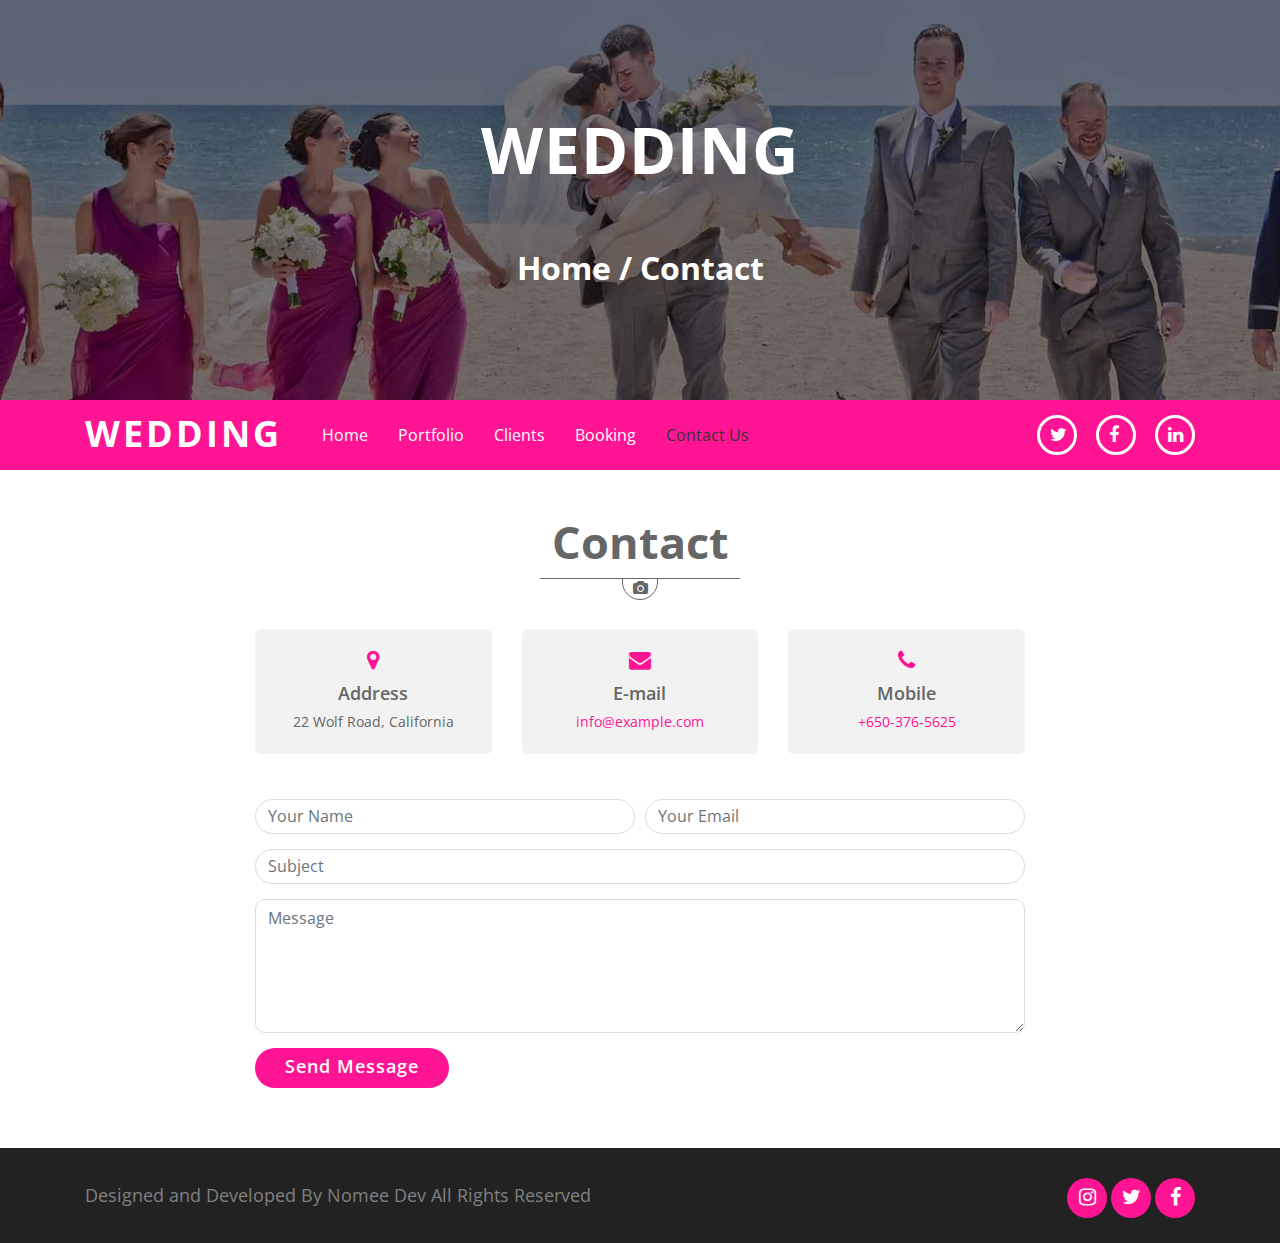
<file: contact.html>
<!DOCTYPE html>
<html lang="en">
  <head>
    <meta charset="utf-8" />
    <title>WEDDING | Responsive Photography Template</title>
    <meta content="width=device-width, initial-scale=1.0" name="viewport" />
    <meta content="" name="keywords" />
    <meta content="" name="description" />

    <!-- Favicons -->
    <link href="img/favicon.png" rel="icon" />
    <link href="img/favicon.png" rel="apple-touch-icon" />

    <!-- Google Fonts -->
    <link
      href="https://fonts.googleapis.com/css?family=Open+Sans+Condensed:300,700|Open+Sans:300,400,600,700,800"
      rel="stylesheet"
    />

    <!-- Vendor CSS File -->
    <link href="vendor/bootstrap/css/bootstrap.min.css" rel="stylesheet" />
    <link
      href="vendor/font-awesome/css/font-awesome.min.css"
      rel="stylesheet"
    />
    <link href="vendor/slick/slick.css" rel="stylesheet" />
    <link href="vendor/slick/slick-theme.css" rel="stylesheet" />
    <link
      href="vendor/tempusdominus/css/tempusdominus-bootstrap-4.min.css"
      rel="stylesheet"
    />

    <!-- Main Stylesheet File -->
    <link href="css/hover-style.css" rel="stylesheet" />
    <link href="css/style.css" rel="stylesheet" />
  </head>

  <body>
    <!-- Top Header Start -->
    <section class="top-header banner">
      <div class="container text-center">
        <div class="row">
          <div class="col-md-12">
            <h1><a href="index.html">Wedding</a></h1>
          </div>

          <div class="col-md-12">
            <h2>Home / Contact</h2>
          </div>
        </div>
      </div>
    </section>
    <!-- Top Header End -->

    <!-- Header Start -->
    <header id="header">
      <div class="container">
        <div id="logo" class="pull-left">
          <h1><a href="index.html">Wedding</a></h1>
        </div>

        <nav id="nav-menu-container">
          <ul class="nav-menu">
            <li><a href="index.html">Home</a></li>
            <li><a href="portfolio.html">Portfolio</a></li>
            <li><a href="client.html">Clients</a></li>
            <li><a href="booking.html">Booking</a></li>

            <li class="menu-active"><a href="contact.html">Contact Us</a></li>
          </ul>
        </nav>
        <!-- #nav-menu-container -->

        <nav class="nav social-nav pull-right d-none d-lg-inline">
          <a href="#"><i class="fa fa-twitter"></i></a>
          <a href="#"><i class="fa fa-facebook"></i></a>
          <a href="#"><i class="fa fa-linkedin"></i></a>
        </nav>
      </div>
    </header>
    <!-- Header End -->

    <!-- About Section Start -->
    <div id="contact">
      <div class="container">
        <div class="section-header">
          <h2>Contact</h2>
        </div>
        <div class="row">
          <div class="col-md-12">
            <div class="row contact-info">
              <div class="col-md-4">
                <div class="info-item">
                  <i class="fa fa-map-marker"></i>
                  <h3>Address</h3>
                  <p>22 Wolf Road, California</p>
                </div>
              </div>
              <div class="col-md-4">
                <div class="info-item">
                  <i class="fa fa-envelope"></i>
                  <h3>E-mail</h3>
                  <p><a href="mailto:info@example.com">info@example.com</a></p>
                </div>
              </div>
              <div class="col-md-4">
                <div class="info-item">
                  <i class="fa fa-phone"></i>
                  <h3>Mobile</h3>
                  <p><a href="tel:+650-376-5625">+650-376-5625</a></p>
                </div>
              </div>
            </div>
          </div>
          <div class="col-md-12">
            <div class="contact-form">
              <div id="success"></div>
              <form name="sentMessage" id="contactForm" novalidate="novalidate">
                <div class="form-row">
                  <div class="control-group col-md-6">
                    <input
                      type="text"
                      class="form-control"
                      id="name"
                      placeholder="Your Name"
                      required="required"
                      data-validation-required-message="Please enter your name"
                    />
                    <p class="help-block text-danger"></p>
                  </div>
                  <div class="control-group col-md-6">
                    <input
                      type="email"
                      class="form-control"
                      id="email"
                      placeholder="Your Email"
                      required="required"
                      data-validation-required-message="Please enter your email"
                    />
                    <p class="help-block text-danger"></p>
                  </div>
                </div>
                <div class="control-group">
                  <input
                    type="text"
                    class="form-control"
                    id="subject"
                    placeholder="Subject"
                    required="required"
                    data-validation-required-message="Please enter a subject"
                  />
                  <p class="help-block text-danger"></p>
                </div>
                <div class="control-group">
                  <textarea
                    class="form-control"
                    id="message"
                    rows="5"
                    placeholder="Message"
                    required="required"
                    data-validation-required-message="Please enter your message"
                  ></textarea>
                  <p class="help-block text-danger"></p>
                </div>
                <div class="button">
                  <button type="submit" id="sendMessageButton">
                    Send Message
                  </button>
                </div>
              </form>
            </div>
          </div>
        </div>
      </div>
    </div>
    <!-- About Section Start -->

    <!-- Footer Section Start -->
    <div id="footer">
      <div class="container">
        <div class="row">
          <div class="col-sm-12 col-md-8">
            <!--/*** This template is free as long as you keep the footer author’s credit link/attribution link/backlink. If you'd like to use the template without the footer author’s credit link/attribution link/backlink, you can purchase the Credit Removal License from "https://htmlcodex.com/credit-removal". Thank you for your support. ***/-->
            <p>
              <a
                style="color: gray"
                href="https://www.upwork.com/freelancers/~0177f38b43434fd8ab"
                >Designed and Developed By Nomee Dev All Rights Reserved</a
              >
            </p>
          </div>
          <div class="col-sm-12 col-md-4">
            <div class="social">
              <a href=""><li class="fa fa-instagram"></li></a>
              <a href=""><li class="fa fa-twitter"></li></a>
              <a href=""><li class="fa fa-facebook-f"></li></a>
            </div>
          </div>
        </div>
      </div>
    </div>
    <!-- Footer Section End -->

    <!-- Vendor JavaScript File -->
    <script src="vendor/jquery/jquery.min.js"></script>
    <script src="vendor/jquery/jquery-migrate.min.js"></script>
    <script src="vendor/bootstrap/js/bootstrap.bundle.min.js"></script>
    <script src="vendor/easing/easing.min.js"></script>
    <script src="vendor/stickyjs/sticky.js"></script>
    <script src="vendor/superfish/hoverIntent.js"></script>
    <script src="vendor/superfish/superfish.min.js"></script>
    <script src="vendor/wow/wow.min.js"></script>
    <script src="vendor/slick/slick.min.js"></script>
    <script src="vendor/tempusdominus/js/moment.min.js"></script>
    <script src="vendor/tempusdominus/js/moment-timezone.min.js"></script>
    <script src="vendor/tempusdominus/js/tempusdominus-bootstrap-4.min.js"></script>

    <!-- Contact Javascript File -->
    <script src="js/jqBootstrapValidation.min.js"></script>
    <script src="js/contact.js"></script>

    <!-- Main Javascript File -->
    <script src="js/main.js"></script>
  </body>
</html>
</file>
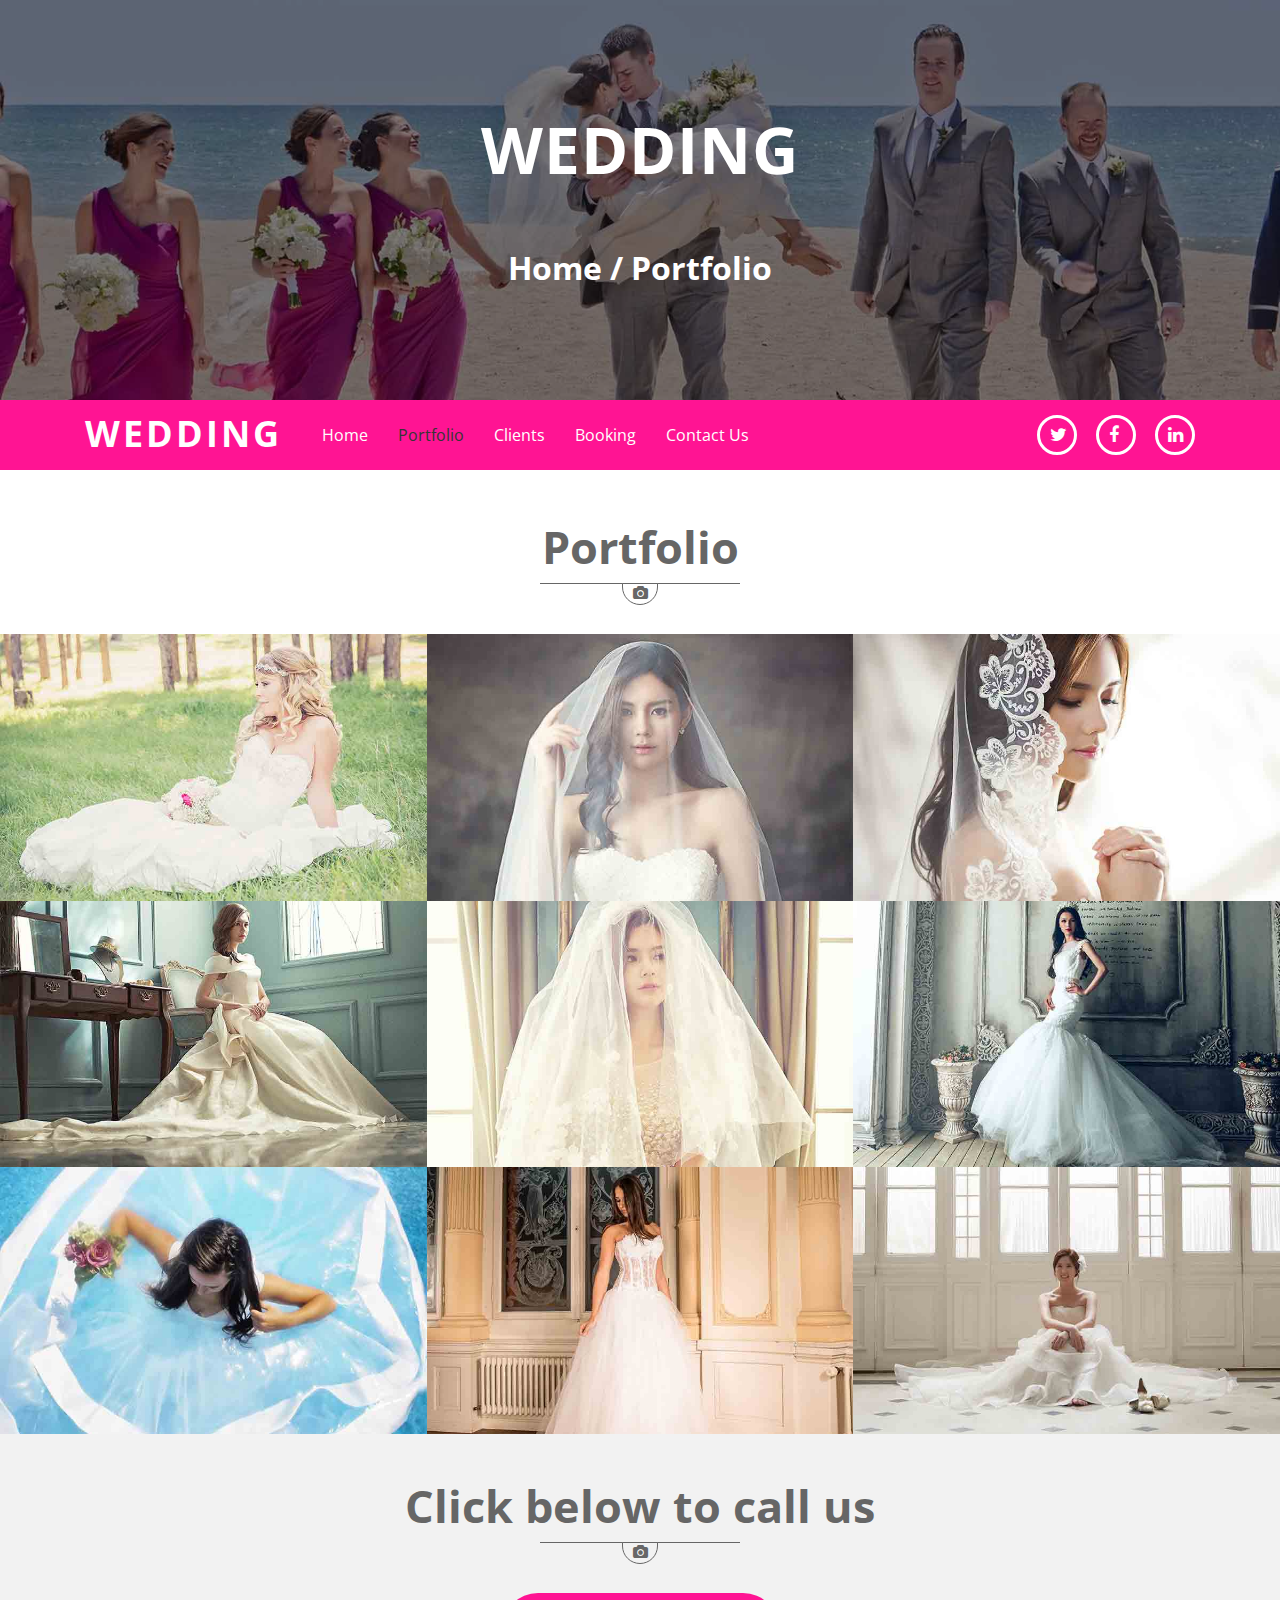
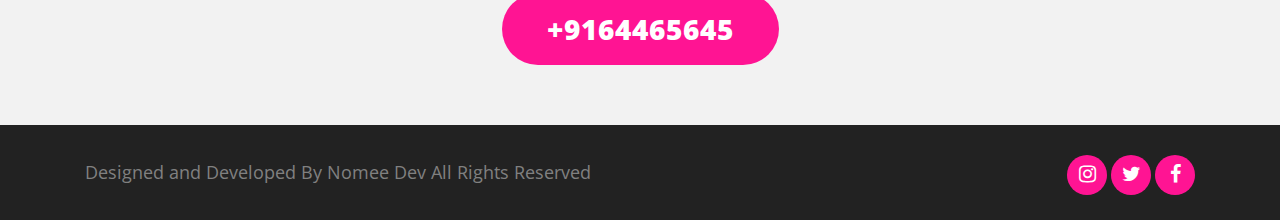
<file: portfolio.html>
<!DOCTYPE html>
<html lang="en">
  <head>
    <meta charset="utf-8" />
    <title>WEDDING | Responsive Photography Template</title>
    <meta content="width=device-width, initial-scale=1.0" name="viewport" />
    <meta content="" name="keywords" />
    <meta content="" name="description" />

    <!-- Favicons -->
    <link href="img/favicon.png" rel="icon" />
    <link href="img/favicon.png" rel="apple-touch-icon" />

    <!-- Google Fonts -->
    <link
      href="https://fonts.googleapis.com/css?family=Open+Sans+Condensed:300,700|Open+Sans:300,400,600,700,800"
      rel="stylesheet"
    />

    <!-- Vendor CSS File -->
    <link href="vendor/bootstrap/css/bootstrap.min.css" rel="stylesheet" />
    <link
      href="vendor/font-awesome/css/font-awesome.min.css"
      rel="stylesheet"
    />
    <link href="vendor/slick/slick.css" rel="stylesheet" />
    <link href="vendor/slick/slick-theme.css" rel="stylesheet" />
    <link
      href="vendor/tempusdominus/css/tempusdominus-bootstrap-4.min.css"
      rel="stylesheet"
    />

    <!-- Main Stylesheet File -->
    <link href="css/hover-style.css" rel="stylesheet" />
    <link href="css/style.css" rel="stylesheet" />
  </head>

  <body>
    <!-- Top Header Start -->
    <section class="top-header banner">
      <div class="container text-center">
        <div class="row">
          <div class="col-md-12">
            <h1><a href="index.html">Wedding</a></h1>
          </div>

          <div class="col-md-12">
            <h2>Home / Portfolio</h2>
          </div>
        </div>
      </div>
    </section>
    <!-- Top Header End -->

    <!-- Header Start -->
    <header id="header">
      <div class="container">
        <div id="logo" class="pull-left">
          <h1><a href="index.html">Wedding</a></h1>
        </div>

        <nav id="nav-menu-container">
          <ul class="nav-menu">
            <li><a href="index.html">Home</a></li>
            <li class="menu-active"><a href="portfolio.html">Portfolio</a></li>
            <li><a href="client.html">Clients</a></li>
            <li><a href="booking.html">Booking</a></li>
            <li><a href="contact.html">Contact Us</a></li>
          </ul>
        </nav>
        <!-- #nav-menu-container -->

        <nav class="nav social-nav pull-right d-none d-lg-inline">
          <a href="#"><i class="fa fa-twitter"></i></a>
          <a href="#"><i class="fa fa-facebook"></i></a>
          <a href="#"><i class="fa fa-linkedin"></i></a>
        </nav>
      </div>
    </header>
    <!-- Header End -->

    <!-- Portfolio Section Start -->
    <div id="portfolio" style="padding-bottom: 0">
      <div class="container-fluid gal-container">
        <div class="section-header">
          <h2>Portfolio</h2>
        </div>
        <div class="row">
          <div class="col-md-4 col-sm-6 co-xs-12 port-item">
            <div class="box3">
              <img src="img/portfolio/portfolio-1.jpg" />
              <div class="box-content">
                <h3 class="title">Lorem ipsum</h3>
                <span class="post"
                  >Lorem ipsum dolor sit amet
                  <a href="http://trekkersnow.com/">blog</a> consectetur
                  adipiscing elit.</span
                >
                <ul class="icon">
                  <li>
                    <a
                      href="#"
                      class="fa fa-search"
                      data-toggle="modal"
                      data-target="#modal-id"
                    ></a>
                  </li>
                  <li>
                    <a
                      href="#"
                      class="fa fa-link"
                      data-toggle="modal"
                      data-target="#modal-id"
                    ></a>
                  </li>
                </ul>
              </div>
            </div>
          </div>
          <div class="col-md-4 col-sm-6 co-xs-12 port-item">
            <div class="box3">
              <img src="img/portfolio/portfolio-2.jpg" />
              <div class="box-content">
                <h3 class="title">Phasellus luctus</h3>
                <span class="post"
                  >Phasellus luctus ultrices
                  <a href="http://trekkersnow.com/">blog</a> pellentesque massa
                  eu turpis.</span
                >
                <ul class="icon">
                  <li>
                    <a
                      href="#"
                      class="fa fa-search"
                      data-toggle="modal"
                      data-target="#modal-id"
                    ></a>
                  </li>
                  <li>
                    <a
                      href="#"
                      class="fa fa-link"
                      data-toggle="modal"
                      data-target="#modal-id"
                    ></a>
                  </li>
                </ul>
              </div>
            </div>
          </div>
          <div class="col-md-4 col-sm-6 co-xs-12 port-item">
            <div class="box3">
              <img src="img/portfolio/portfolio-3.jpg" />
              <div class="box-content">
                <h3 class="title">Fusce felis varius</h3>
                <span class="post"
                  >Fusce varius libero fermentum facilisi. Morbi ut tincidunt
                  metus.</span
                >
                <ul class="icon">
                  <li>
                    <a
                      href="#"
                      class="fa fa-search"
                      data-toggle="modal"
                      data-target="#modal-id"
                    ></a>
                  </li>
                  <li>
                    <a
                      href="#"
                      class="fa fa-link"
                      data-toggle="modal"
                      data-target="#modal-id"
                    ></a>
                  </li>
                </ul>
              </div>
            </div>
          </div>
          <div class="col-md-4 col-sm-6 co-xs-12 port-item">
            <div class="box3">
              <img src="img/portfolio/portfolio-4.jpg" />
              <div class="box-content">
                <h3 class="title">Praesent ultricies</h3>
                <span class="post"
                  >Etiam purus magna efficitur non mattis molestie nisi.</span
                >
                <ul class="icon">
                  <li>
                    <a
                      href="#"
                      class="fa fa-search"
                      data-toggle="modal"
                      data-target="#modal-id"
                    ></a>
                  </li>
                  <li>
                    <a
                      href="#"
                      class="fa fa-link"
                      data-toggle="modal"
                      data-target="#modal-id"
                    ></a>
                  </li>
                </ul>
              </div>
            </div>
          </div>
          <div class="col-md-4 col-sm-6 co-xs-12 port-item">
            <div class="box3">
              <img src="img/portfolio/portfolio-5.jpg" />
              <div class="box-content">
                <h3 class="title">Cras vestibulum dui</h3>
                <span class="post">
                  Cras vestibulum consequat molestie vitae non dignissim
                  eros.</span
                >
                <ul class="icon">
                  <li>
                    <a
                      href="#"
                      class="fa fa-search"
                      data-toggle="modal"
                      data-target="#modal-id"
                    ></a>
                  </li>
                  <li>
                    <a
                      href="#"
                      class="fa fa-link"
                      data-toggle="modal"
                      data-target="#modal-id"
                    ></a>
                  </li>
                </ul>
              </div>
            </div>
          </div>
          <div class="col-md-4 col-sm-6 co-xs-12 port-item">
            <div class="box3">
              <img src="img/portfolio/portfolio-6.jpg" />
              <div class="box-content">
                <h3 class="title">Molestie vitae</h3>
                <span class="post"
                  >Etiam purus magna efficitur non mattis molestie nisi.</span
                >
                <ul class="icon">
                  <li>
                    <a
                      href="#"
                      class="fa fa-search"
                      data-toggle="modal"
                      data-target="#modal-id"
                    ></a>
                  </li>
                  <li>
                    <a
                      href="#"
                      class="fa fa-link"
                      data-toggle="modal"
                      data-target="#modal-id"
                    ></a>
                  </li>
                </ul>
              </div>
            </div>
          </div>
          <div class="col-md-4 col-sm-6 co-xs-12 port-item">
            <div class="box3">
              <img src="img/portfolio/portfolio-7.jpg" />
              <div class="box-content">
                <h3 class="title">Nunc in pellentesque</h3>
                <span class="post"
                  >Nunc in pellentesque tortor, vulputate vestibulum pretium.
                </span>
                <ul class="icon">
                  <li>
                    <a
                      href="#"
                      class="fa fa-search"
                      data-toggle="modal"
                      data-target="#modal-id"
                    ></a>
                  </li>
                  <li>
                    <a
                      href="#"
                      class="fa fa-link"
                      data-toggle="modal"
                      data-target="#modal-id"
                    ></a>
                  </li>
                </ul>
              </div>
            </div>
          </div>
          <div class="col-md-4 col-sm-6 co-xs-12 port-item">
            <div class="box3">
              <img src="img/portfolio/portfolio-8.jpg" />
              <div class="box-content">
                <h3 class="title">Cras vitae placerat</h3>
                <span class="post"
                  >Cras vitae placerat nisi. Suspendisse quis velit nibh.</span
                >
                <ul class="icon">
                  <li>
                    <a
                      href="#"
                      class="fa fa-search"
                      data-toggle="modal"
                      data-target="#modal-id"
                    ></a>
                  </li>
                  <li>
                    <a
                      href="#"
                      class="fa fa-link"
                      data-toggle="modal"
                      data-target="#modal-id"
                    ></a>
                  </li>
                </ul>
              </div>
            </div>
          </div>
          <div class="col-md-4 col-sm-6 co-xs-12 port-item">
            <div class="box3">
              <img src="img/portfolio/portfolio-9.jpg" />
              <div class="box-content">
                <h3 class="title">Maecenas suscipit vestibulum</h3>
                <span class="post"
                  >Maecenas suscipit vestibulum varius dolor finibus.</span
                >
                <ul class="icon">
                  <li>
                    <a
                      href="#"
                      class="fa fa-search"
                      data-toggle="modal"
                      data-target="#modal-id"
                    ></a>
                  </li>
                  <li>
                    <a
                      href="#"
                      class="fa fa-link"
                      data-toggle="modal"
                      data-target="#modal-id"
                    ></a>
                  </li>
                </ul>
              </div>
            </div>
          </div>
        </div>
      </div>
    </div>

    <div id="modal-id" class="modal fade" tabindex="-1" role="dialog">
      <div class="modal-dialog modal-lg">
        <div class="modal-content">
          <div class="modal-header">
            <button type="button" class="close" data-dismiss="modal">
              &times;
            </button>
          </div>
          <div class="modal-body">
            <div class="row">
              <div class="col-12">
                <div class="port-slider">
                  <div><img src="img/portfolio/portfolio-2.jpg" /></div>
                  <div><img src="img/portfolio/portfolio-4.jpg" /></div>
                  <div><img src="img/portfolio/portfolio-6.jpg" /></div>
                  <div><img src="img/portfolio/portfolio-8.jpg" /></div>
                </div>
                <div class="port-slider-nav">
                  <div><img src="img/portfolio/portfolio-2.jpg" /></div>
                  <div><img src="img/portfolio/portfolio-4.jpg" /></div>
                  <div><img src="img/portfolio/portfolio-6.jpg" /></div>
                  <div><img src="img/portfolio/portfolio-8.jpg" /></div>
                </div>
              </div>
              <div class="col-12">
                <h2>Lorem ipsum dolor</h2>
                <p>
                  Lorem ipsum dolor viverra purus imperdiet rhoncus imperdiet.
                  Suspendisse vulputate condimentum ligula sollicitudin
                  hendrerit. Phasellus luctus, elit et ultrices interdum, neque
                  mi pellentesque massorci. Nam in cursus ex, nec mattis lectus.
                  Curabitur quis elementum nunc. Mauris iaculis, justo eu
                  aliquam sagittis, arcu eros cursus libero, sit amet eleifend
                  dolor odio at lacus.
                </p>
                <h2>Free Download</h2>
                <div class="download-content">
                  <form>
                    <ul class="list-group">
                      <li class="list-group-item">
                        <div class="custom-control custom-radio">
                          <input
                            type="radio"
                            name="reg"
                            class="custom-control-input"
                            id="low-reg"
                          />
                          <label class="custom-control-label" for="low-reg"
                            >640×426 | JPG | 40KB</label
                          >
                        </div>
                      </li>
                      <li class="list-group-item">
                        <div class="custom-control custom-radio">
                          <input
                            type="radio"
                            name="reg"
                            class="custom-control-input"
                            id="medium-reg"
                          />
                          <label class="custom-control-label" for="medium-reg"
                            >1280×853 | JPG | 132KB</label
                          >
                        </div>
                      </li>
                      <li class="list-group-item">
                        <div class="custom-control custom-radio">
                          <input
                            type="radio"
                            name="reg"
                            class="custom-control-input"
                            id="high-reg"
                          />
                          <label class="custom-control-label" for="high-reg"
                            >1920×1280 | JPG | 279KB</label
                          >
                        </div>
                      </li>
                      <li class="list-group-item">
                        <div class="custom-control custom-radio">
                          <input
                            type="radio"
                            name="reg"
                            class="custom-control-input"
                            id="very-high-reg"
                          />
                          <label
                            class="custom-control-label"
                            for="very-high-reg"
                            >5184×3456 | JPG | 1.4MB</label
                          >
                        </div>
                      </li>
                      <li class="list-group-item">
                        <button type="submit">
                          <i class="fa fa-download"></i>Download
                        </button>
                        <button type="submit">
                          <i class="fa fa-eye"></i>Preview
                        </button>
                      </li>
                    </ul>
                  </form>
                </div>
              </div>
            </div>
          </div>
        </div>
      </div>
    </div>
    <!-- Portfolio Section End -->

    <!-- Call Section Start -->
    <div id="call-us">
      <div class="container">
        <div class="section-header">
          <h2>Click below to call us</h2>
        </div>
        <div class="row">
          <div class="col-12">
            <a href="tel:+9164465645">+9164465645</a>
          </div>
        </div>
      </div>
    </div>
    <!-- Call Section End -->

    <!-- Footer Section Start -->
    <div id="footer">
      <div class="container">
        <div class="row">
          <div class="col-sm-12 col-md-8">
            <!--/*** This template is free as long as you keep the footer author’s credit link/attribution link/backlink. If you'd like to use the template without the footer author’s credit link/attribution link/backlink, you can purchase the Credit Removal License from "https://htmlcodex.com/credit-removal". Thank you for your support. ***/-->
            <p>
              <a
                style="color: gray"
                href="https://www.upwork.com/freelancers/~0177f38b43434fd8ab"
                >Designed and Developed By Nomee Dev All Rights Reserved</a
              >
            </p>
          </div>
          <div class="col-sm-12 col-md-4">
            <div class="social">
              <a href=""><li class="fa fa-instagram"></li></a>
              <a href=""><li class="fa fa-twitter"></li></a>
              <a href=""><li class="fa fa-facebook-f"></li></a>
            </div>
          </div>
        </div>
      </div>
    </div>
    <!-- Footer Section End -->

    <!-- Vendor JavaScript File -->
    <script src="vendor/jquery/jquery.min.js"></script>
    <script src="vendor/jquery/jquery-migrate.min.js"></script>
    <script src="vendor/bootstrap/js/bootstrap.bundle.min.js"></script>
    <script src="vendor/easing/easing.min.js"></script>
    <script src="vendor/stickyjs/sticky.js"></script>
    <script src="vendor/superfish/hoverIntent.js"></script>
    <script src="vendor/superfish/superfish.min.js"></script>
    <script src="vendor/wow/wow.min.js"></script>
    <script src="vendor/slick/slick.min.js"></script>
    <script src="vendor/tempusdominus/js/moment.min.js"></script>
    <script src="vendor/tempusdominus/js/moment-timezone.min.js"></script>
    <script src="vendor/tempusdominus/js/tempusdominus-bootstrap-4.min.js"></script>

    <!-- Booking Javascript File -->
    <script src="js/booking.js"></script>
    <script src="js/jqBootstrapValidation.min.js"></script>

    <!-- Main Javascript File -->
    <script src="js/main.js"></script>
  </body>
</html>
</file>
<file: css/hover-style.css>
/*********************** Style - 1 *******************/
.box1 img,.box1:after,.box1:before{width:100%;transition:all .3s ease 0s}
.box1 .icon,.box2,.box3,.box4,.box5 .icon li a{text-align:center}
.box10:after,.box10:before,.box1:after,.box1:before,.box2 .inner-content:after,.box3:after,.box3:before,.box4:before,.box5:after,.box5:before,.box6:after,.box7:after,.box7:before{content:""}
.box1,.box11,.box12,.box13,.box14,.box16,.box17,.box18,.box2,.box20,.box21,.box3,.box4,.box5,.box5 .icon li a,.box6,.box7,.box8{overflow:hidden}
.box1 .title,.box10 .title,.box4 .title,.box7 .title{letter-spacing:1px}
.box3 .post,.box4 .post,.box5 .post,.box7 .post{font-style:italic}
body{background-color:#f1f1f2}
.mt-30{margin-top:30px}
.mt-40{margin-top:40px}
.mb-30{margin-bottom:30px}
.box1 .icon,.box1 .title{margin:0;position:absolute}
.box1{box-shadow:0 0 3px rgba(0,0,0,.3);position:relative}
.box1:after,.box1:before{height:50%;background:rgba(0,0,0,.5);position:absolute;top:0;left:0;z-index:1;transform-origin:100% 0;transform:rotateZ(90deg)}
.box1:after{top:auto;bottom:0;transform-origin:0 100%}
.box1:hover:after,.box1:hover:before{transform:rotateZ(0)}
.box1 img{height:auto;transform:scale(1) rotate(0)}
.box1:hover img{filter:sepia(80%);transform:scale(1.3) rotate(10deg)}
.box1 .title{font-size:19px;font-weight:600;color:#fff;text-transform:uppercase;text-shadow:0 0 1px #004cbf;bottom:10px;left:10px;opacity:0;z-index:2;transform:scale(0);transition:all .5s ease .2s}
.box1:hover .title{opacity:1;transform:scale(1)}
.box1 .icon{padding:7px 5px;list-style:none;background:#004cbf;border-radius:0 0 0 10px;top:-100%;right:0;z-index:2;transition:all .3s ease .2s}
.box1:hover .icon{top:0}
.box1 .icon li{display:block;margin:10px 0}
.box1 .icon li a{display:block;width:35px;height:35px;line-height:35px;border-radius:10px;font-size:18px;color:#fff;transition:all .3s ease 0s}
.box2 .icon li a,.box3 .icon a:hover,.box4 .icon li a:hover,.box5 .icon li a,.box6 .icon li a{border-radius:50%}
.box1 .icon li a:hover{color:#fff;box-shadow:0 0 10px #000 inset,0 0 0 3px #fff}
@media only screen and (max-width:990px){.box1{margin-bottom:30px}
}

/*********************** Style - 2 *******************/
.box2{position:relative}
.box2 img{width:100%;height:auto}
.box2 .box-content{width:100%;height:100%;position:absolute;top:50%;left:50%;z-index:2;transform:translate(-50%,-50%)}
.box2 .box-content:after,.box2 .box-content:before,.box2:after,.box2:before{content:"";width:80%;height:80%;position:absolute;top:50%;left:50%;transform:translate(-50%,-50%) rotate(45deg);transition:all .5s ease 0s}
.box2:before{background:linear-gradient(45deg,rgba(0,0,0,.2) 49%,transparent 50%);left:-100%}
.box2:after{background:linear-gradient(45deg,transparent 49%,rgba(0,0,0,.2) 50%);left:160%}
.box2 .box-content:after,.box2 .box-content:before{width:65%;height:65%;background:linear-gradient(45deg,rgba(0,0,0,.3) 49%,transparent 50%);left:-100%;transition-delay:.1s}
.box1 .box-content:after{background:linear-gradient(45deg,transparent 49%,rgba(0,0,0,.3) 50%);left:160%}
.box2:hover .box-content:after,.box2:hover .box-content:before,.box2:hover:after,.box2:hover:before{left:50%}
.box2 .inner-content{width:50%;height:50%;color:#fff;padding:40px 0;position:absolute;top:50%;left:50%;z-index:2;transform:translate(-50%,-50%) scale(0);transition:all .3s ease .2s}
.box2 .inner-content:after{width:100%;height:100%;background:rgba(255,79,79,.8);position:absolute;top:50%;left:50%;z-index:-1;transform:translate(-50%,-50%) rotate(45deg)}
.box2:hover .inner-content{transform:translate(-50%,-50%) scale(1);transition:all .3s ease 0s}
.box2 .title{font-size:18px;font-weight:700;text-transform:uppercase;margin-bottom:5px}
.box2 .post{display:block;font-size:14px;text-transform:capitalize;margin-bottom:7px}
.box10 .title,.box11 .title,.box4 .title,.box5 .title,.box6 .box-content,.box7 .title{text-transform:uppercase}
.box2 .icon{padding:0;margin:0;list-style:none;transform:rotateY(360deg) scale(0);transition:all .3s ease 0s}
.box2:hover .icon{transform:rotateY(0) scale(1)}
.box2 .icon li{display:inline-block;margin:0 3px}
.box2 .icon li a{display:block;width:35px;height:35px;line-height:35px;background:#fff;font-size:16px;color:#505050;transition:all .3s ease 0s}
.box2 .icon li a:hover{box-shadow:0 0 0 5px rgba(0,0,0,.5);background:#fff;color:#ff4f4f}
@media only screen and (max-width:990px){.box2{margin-bottom:30px}
}
@media only screen and (max-width:320px){.box2 .inner-content{padding:25px 0}
.box2 .title{font-size:16px}
}

/*********************** Style - 3 *******************/
.box3{box-shadow:0 0 3px rgba(0,0,0,.3);position:relative}
.box3 .box-content,.box3:after,.box3:before{position:absolute;left:7%;right:7%;transition:all .3s}
.box3:after,.box3:before{display:block;background:rgba(0,0,0,.3);top:10%;bottom:10%;z-index:1;transform:scale(0,1)}
.box3:after{top:10.8%;bottom:10.8%;transform:scale(1,0)}
.box3:hover:after,.box3:hover:before{transform:scale(1);animation:animate 1.5s}
.box3:hover:before{border-top:3px solid #fff;border-bottom:3px solid #fff}
.box:hover:after{border-left:3px solid #fff;border-right:3px solid #fff}
.box img{width:100%;height:auto;transition:all .3s}
.box3:hover img{transform:scale(1.2);filter:blur(5px);-moz-filter:blur(5px);-webkit-filter:blur(5px)}
.box3 .box-content{padding:30px 10px;top:10%;bottom:10%;opacity:0;z-index:2}
.box3:hover .box-content{box-shadow:0 0 0 35px rgba(255,255,255,.3);opacity:1;transition:all .3s}
.box3 .title{font-size:24px;font-weight:600;color:#88c425;margin:0 0 5px}
.box3 .post{display:block;margin:0 0 5px;font-size:14px;color:rgba(255,255,255,.8)}
.box3 .description{font-size:14px;color:#fff;margin:0 0 20px}
.box3 .icon{padding:0;margin:0;list-style:none}
.box3 .icon li{display:inline-block;margin:0 10px 0 0}
.box3 .icon li a{display:block;width:30px;height:30px;line-height:30px;color:#fff;background:#88c425;transition:all .5s}
.box3 .icon a:hover{text-decoration:none;animation:animate-hover .5s;transition:all .3s}
@keyframes animate{0%,100%{opacity:1}
}
@keyframes animate-hover{0%{box-shadow:0 0 0 10px rgba(255,255,255,.3)}
50%{box-shadow:0 0 0 5px rgba(255,255,255,.3)}
100%{box-shadow:0 0 0 0 rgba(255,255,255,.3)}
}
.box10,.box11,.box12,.box14,.box4,.box5,.box6,.box7,.box9{box-shadow:0 0 3px rgba(0,0,0,.3)}
@media only screen and (max-width:990px){.box3{margin-bottom:30px}
.box3 .box-content{padding:10px}
.box3 .description{margin-bottom:10px}
}
@media only screen and (max-width:479px){.box3 .title{margin:0}
}

/*********************** Style - 4 *******************/
.box4{position:relative}
.box4:before{width:0;height:200%;background:rgba(0,0,0,.5);position:absolute;top:0;left:-250px;bottom:0;transform:skewX(-36deg);transition:all .5s ease 0s}
.box4:hover:before{width:200%}
.box4 img{width:100%;height:auto}
.box4 .box-content{width:100%;height:100%;padding-top:20%;position:absolute;top:0;left:0;transform:scale(0);transition:all .3s ease 0s}
.box4 .icon,.box5 .icon{list-style:none;padding:0}
.box4:hover .box-content{transform:scale(1)}
.box4 .title{font-size:22px;font-weight:700;color:#fff;margin:0 0 10px}
.box4 .post{display:block;font-size:15px;font-weight:600;color:#fff;margin-bottom:20px}
.box4 .icon{margin:0}
.box4 .icon li{display:inline-block}
.box4 .icon li a{display:block;width:35px;height:35px;line-height:35px;font-size:20px;background:#fff;color:#ee4266;margin-right:10px;transition:all .3s ease 0s}
.box5 .icon,.box5 .icon li{display:inline-block}
@media only screen and (max-width:990px){.box4{margin-bottom:30px}
}
@media only screen and (max-width:767px){.box4:before{left:-400px}
.box4:hover:before{width:300%}
}

/*********************** Style - 5 *******************/
.box5{background:#444;position:relative}
.box5:after,.box5:before{width:50px;height:50px;border-radius:50%;background:#10a5b8;position:absolute;top:-80px;left:15px;opacity:0;z-index:1;transition:all .35s ease}
.box5:after{top:auto;left:auto;bottom:-80px;right:15px}
.box5:hover:after,.box5:hover:before{opacity:.75;transform:scale(8);transition-delay:.15s}
.box5 img{width:100%;height:auto;transition:all .35s ease-out 0s}
.box5:hover img{opacity:.4}
.box5 .icon{margin:0;position:absolute;bottom:15px;right:15px;z-index:2;transform:scale(0);transition:all .35s ease-out}
.box5:hover .icon{transform:scale(1);transition-delay:.15s}
.box5 .icon li a{display:block;width:35px;height:35px;line-height:35px;background:#fff;font-size:18px;color:#444;margin-right:10px;position:relative;transition:all .5s ease 0s}
.box5 .icon li a:hover{background:#444;color:#fff}
.box5 .box-content{padding:20px 15px;position:absolute;top:0;left:0;z-index:1}
.box5 .title{font-size:20px;font-weight:800;color:#fff;margin:0 0 5px;opacity:0;transform:translate(-20px,-20px);transition:all .35s ease-out}
.box5:hover .title{opacity:1;transform:translate(0,0);transition-delay:.15s}
.box5 .post{display:inline-block;font-size:16px;color:#fff;opacity:0;transform:translate(-20px,-20px);transition:all .35s ease-out}
.box5:hover .post{opacity:1;transform:translate(0,0);transition-delay:.15s}
.box6 .title,.box6 img,.box6:after{transition:all .35s ease 0s}
@media only screen and (max-width:990px){.box5{margin-bottom:30px}
}

/*********************** Style - 6 *******************/
.box6{background:#000;position:relative}
.box6:after{background:rgba(0,0,0,.7);position:absolute;top:0;left:-30%;bottom:0;right:70%;transform:skew(20deg) translateX(-75%)}
.box6:hover:after{transform:skew(20deg) translateX(0)}
.box6 img{width:100%;height:auto}
.box6:hover img{opacity:.5}
.box6 .box-content{padding:20px;text-align:right;position:absolute;top:0;right:0;z-index:1}
.box6 .icon,.box7 .icon{padding:0;list-style:none}
.box10 .icon li a,.box11,.box12,.box13,.box14,.box6 .icon li a,.box7,.box7 .icon li a,.box8,.box8 .icon li a{text-align:center}
.box6 .title{font-size:20px;font-weight:900;color:#fff;margin:0 0 10px;transform:scale(0)}
.box6:hover .title{transform:scale(1)}
.box6 .icon li,.box6 .post{opacity:0;transform:translateX(40px);transition:all .35s ease 0s}
.box6 .post{display:block;font-size:14px;color:#fff;margin-bottom:5px}
.box6 .icon{display:inline-block;margin:0}
.box6:hover .icon li,.box6:hover .post{opacity:1;transform:translateX(0)}
.box6:hover .icon li:first-child{transition-delay:.1s}
.box6:hover .icon li:nth-child(2){transition-delay:.2s}
.box6 .icon li a{display:block;width:35px;height:35px;line-height:35px;background:#fff;font-size:18px;color:#605f5f;margin-bottom:5px;transition:all .35s ease}
.box6 .icon li a:hover{background:#605f5f;color:#fff}
@media only screen and (max-width:990px){.box6{margin-bottom:30px}
}

/*********************** Style - 7 *******************/
.box7{position:relative}
.box7:after,.box7:before{width:100%;height:100%;background:rgba(11,33,47,.9);position:absolute;top:0;left:0;opacity:0;transition:all .5s ease 0s}
.box7:after{background:rgba(255,255,255,.3);border:2px solid #0dab76;top:0;left:170%;opacity:1;z-index:1;transform:skewX(45deg);transition:all 1s ease 0s}
.box7:hover:before{opacity:1}
.box7:hover:after{left:-170%}
.box7 img{width:100%;height:auto}
.box7 .box-content{width:100%;position:absolute;bottom:-100%;left:0;transition:all .5s ease 0s}
.box7:hover .box-content{bottom:30%}
.box7 .title{display:block;font-size:22px;font-weight:700;color:#fff;margin:0 0 10px}
.box7 .post{display:block;font-size:15px;font-weight:600;color:#fff;margin-bottom:10px}
.box7 .icon{margin:0}
.box7 .icon li{display:inline-block}
.box7 .icon li a{display:block;width:35px;height:35px;line-height:35px;border-radius:50%;background:#0dab76;font-size:18px;color:#fff;margin-right:10px;transition:all .5s ease 0s}
.box8 .icon li,.box8 .title{display:inline-block}
.box7 .icon li a:hover{transform:rotate(360deg)}
@media only screen and (max-width:990px){.box{margin-bottom:30px}
}

/*********************** Style - 8 *******************/
.box8 .icon,.box8 .title{margin:0;position:absolute}
.box8{box-shadow:0 0 3px rgba(0,0,0,.3);position:relative}
.box8 img{width:100%;height:auto}
.box8 .box-content{width:100%;height:100%;background:rgba(0,0,0,.6);opacity:0;position:absolute;top:0;left:0;transform:perspective(400px) rotateX(-90deg);transform-origin:center top 0;transition:all .5s ease 0s}
.box8 .icon li a,.box8 .title{background:#ef4050;font-size:20px;color:#fff}
.box8:hover .box-content{opacity:1;transform:perspective(400px) rotateX(0)}
.box8 .title{padding:5px 7px;border-radius:5px;font-weight:600;bottom:20px;left:20px;transition:all .9s ease 0s}
.box8 .icon li a,.box9 .box-content,.box9 .icon li,.box9 img{transition:all .35s ease 0s}
.box8:hover .title{bottom:-40px}
.box8 .icon{list-style:none;padding:0;top:42%;left:0;right:0}
.box8 .icon li a{display:block;width:40px;height:40px;line-height:40px;border-radius:50%;margin-right:7px}
.box9 .icon,.box9 .title{width:100%;font-size:22px}
.box8 .icon li a:hover{background:#fff;color:#000}
@media only screen and (max-width:990px){.box8{margin-bottom:20px}
}

/*********************** Style - 9 *******************/
.box9{background:#000;text-align:center;position:relative}
.box9 img{width:100%;height:auto}
.box9:hover img{opacity:.5}
.box9 .box-content{padding:30px 10px 30px 0;background:rgba(0,0,0,.65);position:absolute;top:0;left:0;bottom:0;right:0;opacity:0}
.box9:hover .box-content{top:10px;left:10px;bottom:10px;right:10px;opacity:1}
.box9 .title{font-weight:700;color:#fff;line-height:17px;margin:5px 0;position:absolute;bottom:55%}
.box10 .icon li a,.box9 .icon li a{line-height:35px;border-radius:50%}
.box9 .icon{list-style:none;padding:0;margin:0;position:absolute;top:50%}
.box9 .icon li{display:inline-block;opacity:0;transform:translateY(40px)}
.box9:hover .icon li{opacity:1;transform:translateY(0)}
.box9:hover .icon li:first-child{transition-delay:.1s}
.box9:hover .icon li:nth-child(2){transition-delay:.2s}
.box9 .icon li a{display:block;width:35px;height:35px;background:#f39c12;font-size:20px;color:#000;margin-right:5px;transition:all .35s ease 0s}
.box9 .icon a:hover{background:#fff}
@media only screen and (max-width:990px){.box9{margin-bottom:20px}
}

/*********************** Style - 10 *******************/
.box10{background:#000;overflow:hidden;position:relative}
.box10:after,.box10:before{border-width:0 180px 140px;border-style:solid;border-color:transparent transparent #0d5f45;position:absolute;bottom:0;left:50%;z-index:1;transform:translate(-55%,100%);transition:all .5s 0s cubic-bezier(.6,-.28,.735,.045)}
.box10:after{border-width:150px 250px;border-color:transparent #18ab69 #18ab69 #008148;top:25%;transform:translate(-60%,100%)}
.box10:hover:before{transition:all .4s 0s cubic-bezier(.175,.885,.32,1.275);transform:translate(-55%,0);transition-delay:.2s}
.box10:hover:after{transition:all .4s 0s cubic-bezier(.175,.885,.32,1.275);transform:translate(-60%,0);transition-delay:0s}
.box10 img{width:100%;height:auto;opacity:1;transform:scale(1.1) translateY(3%);transition:all .5s ease 0s}
.box10:hover img{transform:scale(1.1) translateY(-3%);opacity:.4}
.box10 .box-content{padding:20px 0 0 20px;position:absolute;top:0;left:0;opacity:0;z-index:2;transform:translateY(20%);transition:all .5s ease 0s}
.box10:hover .box-content{opacity:1;transform:translate(0);transition-delay:.1s}
.box10 .title{font-size:23px;font-weight:800;color:#fff}
.box10 .icon{padding:0;margin:0;list-style:none}
.box10 .icon li{display:inline-block}
.box10 .icon li a{display:block;width:35px;height:35px;background:#18ab69;font-size:18px;color:#fff;margin-right:10px;transition:all .3s ease 0s}
.box11 .icon li,.box11 .icon li a,.box11 .title,.box12 .icon li,.box12 .title{display:inline-block}
.box10 .icon li a:hover{transform:rotate(360deg)}
@media only screen and (max-width:990px){.box10{margin-bottom:20px}
}
@media only screen and (max-width:767px) and (min-width:600px){.box10:before{border-width:0 250px 240px}
.box10:after{border-width:260px 460px}
}
@media only screen and (max-width:599px) and (min-width:430px){.box:before{border-width:0 220px 120px}
.box10:after{border-width:260px 460px}
}

/*********************** Style - 11 *******************/
.box11{background:#000;color:#fff;position:relative}
.box11:after,.box11:before{position:absolute;content:""}
.box11:before{width:100%;height:100%;background:#83437d;opacity:.5;top:100%;left:0;z-index:1;transition:all .35s ease-in .3s}
.box11:hover:before{top:0;transition:all .35s ease-out 0s}
.box11:after{bottom:100%;left:50%;border-width:200px 200px 0;border-style:solid;border-color:#83437d transparent transparent;opacity:.9;transform:translateX(-50%);transition:all .35s ease-out 0s}
.box11:hover .post,.box11:hover .title{transform:translate(0,-50%)}
.box11:hover:after{bottom:25%;transition:all .35s ease-in .2s}
.box11 img{width:100%;height:auto}
.box11:hover img{opacity:.5}
.box11 .icon,.box11 .post,.box11 .title{width:100%;position:absolute;left:0;opacity:0;transition:all .35s ease .5s}
.box11 .box-content{width:100%;height:100%;position:absolute;top:0;left:0;z-index:1}
.box11 .title{padding:0 30px;margin:0;font-weight:300;top:45%}
.box11 .post,.box14 .post{text-transform:capitalize}
.box11 .post{font-size:15px;top:57%}
.box11 .icon{padding:0;margin:0;list-style:none;bottom:5px}
.box11 .icon li a{width:40px;height:40px;line-height:40px;padding:0 5px;font-size:20px;color:#fff;opacity:.7;transition:all .35s ease .5s}
.box11 .icon li a:hover{opacity:1;transition:all .35s ease}
.box11:hover .icon,.box11:hover .post,.box11:hover .title{opacity:1}
@media only screen and (max-width:990px){.box11{margin-bottom:20px}
}
@media only screen and (max-width:767px){.box11:after{border-width:500px 500px 0}
}

/*********************** Style - 12 *******************/
.box12{position:relative}
.box12 .box-content,.box12:after{position:absolute;transition:all .3s ease 0s}
.box12:after{content:"";width:65%;background:rgba(28,28,28,.8);padding-bottom:65%;opacity:0;top:50%;left:50%;transform:rotate(0) translate(-50%,-50%);transform-origin:0 0 0}
.box12:hover:after{transform:rotate(-45deg) translate(-50%,-50%);opacity:1}
.box12 img{width:100%;height:auto}
.box12 .box-content{width:100%;top:35%;left:0;opacity:0;z-index:1}
.box12:hover .box-content{opacity:1}
.box12 .title{padding:10px 0;color:#fff;margin:0;border-top:2px solid #fff;border-bottom:2px solid #fff}
.box12 .icon{padding:0;margin:12px 0 0;list-style:none}
.box12 .icon li a{display:block;width:35px;height:35px;line-height:35px;border-radius:50%;border:1px solid #fff;font-size:18px;color:#fff;margin-right:10px;transition:all .3s ease 0s}
.box12 .icon li a:hover{border-radius:0}
@media only screen and (max-width:990px){.box12{margin-bottom:20px}
}

/*********************** Style - 13 *******************/
.box13{position:relative;transition:all .2s ease-out 0s}
.box13 .box-content,.box13:after{position:absolute;left:20px;right:20px}
.box13:after{content:"";display:block;background:#463f9f;top:20px;bottom:20px;opacity:0;transform:rotate3d(-1,1,0,100deg);transition:all .4s ease-in-out 0s}
.box13:hover:after{opacity:.9;transform:rotate3d(0,0,0,0deg)}
.box13 img{width:100%;height:auto}
.box13 .box-content{top:45%;opacity:0;z-index:1;-webkit-transform:translate(10%,-30%);transform:translate(10%,-30%);transition:all .2s ease-out 0s}
.box13:hover .box-content{opacity:1;transform:translate(0,-50%);transition-delay:.2s}
.box13 .title{display:block;font-size:22px;font-weight:700;color:#39b54a;margin:0 0 10px}
.box13 .post{display:block;font-size:15px;color:#f7f7b9;margin-bottom:20px}
.box13 .social{padding:0;margin:0;list-style:none}
.box13 .social li{display:inline-block}
.box13 .social li a{display:block;width:35px;height:35px;background:#f7f7b9;border-radius:50%;font-size:17px;color:#1b1462;line-height:35px;margin-right:5px;transition:all .4s ease-in-out 0s}
.box14 .icon li,.box14 .post{display:inline-block}
.box13 .social li a:hover{color:#f7f7b9;background:#39b54a}
@media only screen and (max-width:990px){.box13{margin-bottom:30px}
}

/*********************** Style - 14 *******************/
.box14{position:relative}
.box15,.box17,.box18{box-shadow:0 0 5px #7e7d7d;text-align:center}
.box14:before{content:"";width:100%;height:100%;background:rgba(0,0,0,.5);position:absolute;top:0;left:0;opacity:0;transition:all .35s ease 0s}
.box14:hover:before{opacity:1}
.box14 img{width:100%;height:auto}
.box14 .box-content{width:90%;height:90%;position:absolute;top:5%;left:5%}
.box14 .box-content:after,.box14 .box-content:before{content:"";position:absolute;top:0;left:0;bottom:0;right:0;opacity:0;transition:all .7s ease 0s}
.box14 .box-content:before{border-bottom:1px solid rgba(255,255,255,.5);border-top:1px solid rgba(255,255,255,.5);transform:scale(0,1);transform-origin:0 0 0}
.box14 .box-content:after{border-left:1px solid rgba(255,255,255,.5);border-right:1px solid rgba(255,255,255,.5);transform:scale(1,0);transform-origin:100% 0 0}
.box14:hover .box-content:after,.box14:hover .box-content:before{opacity:1;transform:scale(1);transition-delay:.15s}
.box14 .title{font-size:21px;font-weight:700;color:#fff;margin:15px 0;opacity:0;transform:translate3d(0,-50px,0);transition:transform .5s ease 0s}
.box14:hover .title{opacity:1;transform:translate3d(0,0,0)}
.box14 .post{font-size:14px;color:#fff;padding:10px;background:#d79719;opacity:0;border-radius:0 19px;transform:translate3d(0,-50px,0);transition:all .7s ease 0s}
.box14 .icon,.box15 .icon{padding:0;list-style:none}
.box14:hover .post{opacity:1;transform:translate3d(0,0,0);transition-delay:.15s}
.box14 .icon{width:100%;margin:0;position:absolute;bottom:-10px;left:0;opacity:0;z-index:1;transition:all .7s ease 0s}
.box14:hover .icon{bottom:20px;opacity:1;transition-delay:.15s}
.box14 .icon li a{display:block;width:40px;height:40px;line-height:40px;border:1px solid #fff;border-radius:0 16px;font-size:14px;color:#fff;margin-right:5px;transition:all .4s ease 0s}
.box14 .icon li a:hover{background:#d79719;border-color:#d79719}
@media only screen and (max-width:990px){.box14{margin-bottom:30px}
}

/*********************** Style - 15 *******************/
.box15{position:relative}
.box15 img{width:100%;height:auto}
.box15 .box-content{width:100%;height:100%;position:absolute;top:0;left:0;transition:all .5s ease 0s}
.box15:hover .box-content{background-color:rgba(255,242,242,.8)}
.box15 .box-content:after,.box15 .box-content:before{content:"";width:50px;height:50px;position:absolute;opacity:0;transform:scale(1.5);transition:all .6s ease .3s}
.box15 .box-content:before{border-left:1px solid #040404;border-top:1px solid #040404;top:19px;left:19px}
.box15 .box-content:after{border-bottom:1px solid #040404;border-right:1px solid #040404;bottom:19px;right:19px}
.box15:hover .box-content:after,.box15:hover .box-content:before{opacity:1;transform:scale(1)}
.box15 .title{font-size:22px;color:#000;margin:0;position:relative;top:0;opacity:0;transition:all 1s ease 10ms}
.box15:hover .title{top:39%;opacity:1;transition:all .5s cubic-bezier(1,-.53,.405,1.425) 10ms}
.box15 .title:after{content:"";width:0;height:1px;background:#040404;position:absolute;bottom:-8px;left:0;right:0;margin:0 auto;transition:all 1s ease 0s}
.box15:hover .title:after{width:80%;transition:all 1s ease .8s}
.box15 .icon{width:100%;margin:0 auto;position:absolute;bottom:0;opacity:0;transition-duration:.6s;transition-timing-function:cubic-bezier(1,-.53,.405,1.425);transition-delay:.1s}
.box15:hover .icon{bottom:39%;opacity:1}
.box15 .icon li{display:inline-block}
.box15 .icon li a{display:block;width:40px;height:40px;line-height:40px;border-radius:50%;font-size:18px;color:#000;border:1px solid #000;margin-right:5px;transition:all .3s ease-in-out 0s}
.box15 .icon li a:hover{background:#000;color:#fff}
@media only screen and (max-width:990px){.box15{margin-bottom:30px}
}

/*********************** Style - 16 *******************/
.box16{text-align:center;color:#fff;position:relative}
.box16 .box-content,.box16:after{width:100%;position:absolute;left:0}
.box16:after{content:"";height:100%;background:linear-gradient(to bottom,rgba(0,0,0,0) 0,rgba(0,0,0,.08) 69%,rgba(0,0,0,.76) 100%);top:0;transition:all .5s ease 0s}
.box16 .post,.box16 .title{transform:translateY(145px);transition:all .4s cubic-bezier(.13,.62,.81,.91) 0s}
.box16:hover:after{background:linear-gradient(to bottom,rgba(0,0,0,.01) 0,rgba(0,0,0,.09) 11%,rgba(0,0,0,.12) 13%,rgba(0,0,0,.19) 20%,rgba(0,0,0,.29) 28%,rgba(0,0,0,.29) 29%,rgba(0,0,0,.42) 38%,rgba(0,0,0,.46) 43%,rgba(0,0,0,.53) 47%,rgba(0,0,0,.75) 69%,rgba(0,0,0,.87) 84%,rgba(0,0,0,.98) 99%,rgba(0,0,0,.94) 100%)}
.box16 img{width:100%;height:auto}
.box16 .box-content{padding:20px;margin-bottom:20px;bottom:0;z-index:1}
.box16 .title{font-size:22px;font-weight:700;text-transform:uppercase;margin:0 0 10px}
.box16 .post{display:block;padding:8px 0;font-size:15px}
.box16 .social li a,.box17 .icon li a{border-radius:50%;font-size:20px;color:#fff}
.box16:hover .post,.box16:hover .title{transform:translateY(0)}
.box16 .social{list-style:none;padding:0 0 5px;margin:40px 0 25px;opacity:0;position:relative;transform:perspective(500px) rotateX(-90deg) rotateY(0) rotateZ(0);transition:all .6s cubic-bezier(0,0,.58,1) 0s}
.box16:hover .social{opacity:1;transform:perspective(500px) rotateX(0) rotateY(0) rotateZ(0)}
.box16 .social:before{content:"";width:50px;height:2px;background:#fff;margin:0 auto;position:absolute;top:-23px;left:0;right:0}
.box16 .social li{display:inline-block}
.box16 .social li a{display:block;width:40px;height:40px;line-height:40px;background:#6d3795;margin-right:10px;transition:all .3s ease 0s}
.box17 .icon li,.box17 .icon li a{display:inline-block}
.box16 .social li a:hover{background:#bea041}
.box16 .social li:last-child a{margin-right:0}
@media only screen and (max-width:990px){.box16{margin-bottom:30px}
}

/*********************** Style - 17 *******************/
.box17{position:relative}
.box17:after{content:"";width:100%;height:100%;background:rgba(2,162,221,.9);position:absolute;top:0;left:0;opacity:0;transition:all .5s ease 0s}
.box17:hover:after{opacity:1}
.box17 img{width:100%;height:auto;transition:all 1.5s ease 0s}
.box17 .box-content,.box17 .icon li a{position:absolute;transition:all .6s ease 0s}
.box17:hover img{transform:scale(1.2)}
.box17 .icon{width:100%;height:100%;list-style:none;padding:0;margin:0 auto;position:absolute;top:0;left:0;z-index:1}
.box17 .icon li a{width:45px;height:45px;line-height:45px;margin:0 auto;top:50%;border:1px solid #fff;opacity:0}
.box17:hover .icon li a{top:30%;opacity:1}
.box17 .icon li a:hover{background:#fff;color:#02a2dd}
.box17 .icon li:first-child a{left:-90%;right:0}
.box17:hover .icon li:first-child a{left:-55px}
.box17 .icon li:last-child a{right:-90%;left:0}
.box17:hover .icon li:last-child a{right:-55px}
.box17 .box-content{width:100%;padding:20px 10px;background:rgba(0,0,0,.1);bottom:-100px;left:0;z-index:1}
.box17:hover .box-content{bottom:0}
.box17 .title{font-size:18px;font-weight:700;color:#fff;margin-top:0}
.box17 .post{display:block;font-size:14px;color:#fff}
@media only screen and (max-width:990px){.box17{margin-bottom:30px}
}

/*********************** Style - 18 *******************/
.box18{background:#3c3c3c;position:relative;-webkit-transition:all .35s ease;transition:all .35s ease}
.box18:after,.box18:before{content:"";width:100%;height:100%;position:absolute;top:0;left:0;background:#3c3c3c;border-left:3px solid #fff;border-right:3px solid #fff;opacity:.9;z-index:1;-webkit-transition:all .35s ease;transition:all .35s ease}
.box18 img,.box19 img{height:auto;width:100%}
.box18:before{-webkit-transform:skew(45deg) translateX(-155%);transform:skew(45deg) translateX(-155%)}
.box18:hover:before{-webkit-transform:skew(45deg) translateX(-55%);transform:skew(45deg) translateX(-55%)}
.box18:after{-webkit-transform:skew(45deg) translateX(155%);transform:skew(45deg) translateX(155%)}
.box18:hover:after{-webkit-transform:skew(45deg) translateX(55%);transform:skew(45deg) translateX(55%)}
.box18 img{-webkit-transition:all .35s ease;transition:all .35s ease}
.box18:hover img{opacity:.5}
.box18 .box-content{position:absolute;top:50%;left:50%;-webkit-box-shadow:0 0 10px #3c3c3c;box-shadow:0 0 10px #3c3c3c;opacity:0;z-index:2;-webkit-transform:translate(-50%,-50%) scale(.5);transform:translate(-50%,-50%) scale(.5);-webkit-transition:all .35s ease;transition:all .35s ease}
.box19,.box20,.box21{box-shadow:0 0 5px #a3a3a3}
.box18:hover .box-content{-webkit-transform:translate(-50%,-50%) scale(1);transform:translate(-50%,-50%) scale(1);opacity:1}
.box18 .post,.box18 .title{font-size:18px;font-weight:600;letter-spacing:1px;text-transform:uppercase;background:#3c3c3c;border:2px solid #fff;color:#fff;padding:15px 20px;margin:0}
.box18 .post,.box19 .title,.box20 .post,.box20 .title{text-transform:capitalize}
.box18 .post{display:block;font-size:14px;font-weight:400;padding:5px 10px;margin-top:15px}
@media only screen and (max-width:990px){.box18{margin-bottom:30px}
}

/*********************** Style - 19 *******************/
.box19{text-align:center;position:relative}
.box19 .box-content{width:100%;height:100%;background:0 0;padding-top:25%;position:absolute;top:0;left:0;transition:all .3s ease 0s}
.box19 .icon,.box19 .title{transition:all .2s ease 0s}
.box19:hover .box-content{background:rgba(0,0,0,.5)}
.box19 .title{font-size:24px;color:#fff;transform:scale(0)}
.box19:hover .title{transform:scale(1)}
.box19 .icon{list-style:none;padding:0;margin:0;opacity:0}
.box19:hover .icon{opacity:1}
.box19 .icon li{display:inline-block}
.box19 .icon li:first-child a,.box19 .icon li:last-child a{display:block;width:50px;height:50px;line-height:50px;font-size:24px;color:#fff;border:1px solid #fff;position:relative}
.box19 .icon li a{top:-150px}
.box19:hover .icon li a{top:0}
.box19:hover .icon li a:hover{background:#a46789;border-color:#a46789}
.box19 .icon li:first-child a{transition:all .6s cubic-bezier(.175,.885,.32,1.275) 0s}
.box19 .icon li:last-child a{transition:all .6s cubic-bezier(.175,.885,.32,1.275) .1s}
@media only screen and (max-width:990px){.box19{margin-bottom:30px}
}
@media only screen and (max-width:360px){.box19 .box-content{padding-top:20%}
}

/*********************** Style - 20 *******************/
.box20{position:relative}
.box20:after,.box20:before{position:absolute;content:""}
.box20:before{width:80%;height:220%;background:#ff402a;top:-50%;left:-100%;z-index:1;transform:rotate(25deg);transform-origin:center top 0;transition:all .5s ease 0s}
.box20:hover:before{left:10%}
.box20:after{width:55%;height:175%;background-color:rgba(0,0,0,.8);bottom:-1000%;left:53%;transform:rotate(-33deg);transform-origin:center bottom 0;transition:all .8s ease 0s}
.box20 .box-content,.box20 .icon{width:100%;padding:0 20px;position:absolute;left:0;z-index:2;transition:all 1.1s ease 0s}
.box20:hover:after{bottom:-70%}
.box20 img{width:100%;height:auto}
.box20 .box-content{top:-100%;color:#fff}
.box20:hover .box-content{top:30px}
.box20 .title{font-size:24px;margin:0}
.box20 .icon li a,.box20 .post{display:inline-block;font-size:14px}
.box20 .post{margin-top:5px}
.box20 .icon{list-style:none;margin:0;bottom:-100%}
.box20:hover .icon{bottom:25px}
.box20 .icon li{display:inline-block}
.box20 .icon li a{width:35px;height:35px;line-height:35px;background:#444;border-radius:50%;margin:0 3px;color:#fff;text-align:center;transition:all .5s ease 0s}
.box20 .icon li a:hover{background:#fff;color:#ff402a}
@media only screen and (max-width:990px){.box20{margin-bottom:30px}
}
@media only screen and (max-width:479px){.box20 .title{font-size:20px}
}

/*********************** Style - 21 *******************/
.box21{text-align:center;position:relative}
.box21:after,.box21:before{content:"";width:2px;height:2px;border-radius:50%;background:rgba(0,0,0,.35);position:absolute;top:50%;left:50%;-webkit-transform:scale(0);-moz-transform:scale(0);-ms-transform:scale(0);-o-transform:scale(0);transform:scale(0)}
.box21:hover:after,.box21:hover:before{-webkit-transform:scale(400);-moz-transform:scale(400);-ms-transform:scale(400);-o-transform:scale(400);transform:scale(400)}
.box21:before{-o-transition:all .5s linear .3s;-moz-transition:all .5s linear .3s;-ms-transition:all .5s linear .3s;-webkit-transition:all .5s linear .3s;transition:all .5s linear .3s}
.box21:hover:before{-moz-transition-delay:0s;-webkit-transition-delay:0s;-o-transition-delay:0s;-ms-transition-delay:0s;transition-delay:0s}
.box21:after{-o-transition:all .5s linear .6s;-moz-transition:all .5s linear .6s;-ms-transition:all .5s linear .6s;-webkit-transition:all .5s linear .6s;transition:all .5s linear .6s}
.box21:hover:after{-moz-transition-delay:.2s;-webkit-transition-delay:.2s;-o-transition-delay:.2s;-ms-transition-delay:.2s;transition-delay:.2s}
.box21 img{width:100%;height:auto}
.box21 .box-content{width:100%;height:100%;position:absolute;top:0;left:0;background:0 0;color:#fff;padding-top:25px;-webkit-transform:scale(0);-moz-transform:scale(0);-ms-transform:scale(0);-o-transform:scale(0);transform:scale(0);-ms-transition:all .3s linear 0s;-o-transition:all .3s linear 0s;-webkit-transition:all .3s linear 0s;-moz-transition:all .3s linear 0s;transition:all .3s linear 0s;z-index:1}
.box21:hover .box-content{-webkit-transform:scale(1);-moz-transform:scale(1);-ms-transform:scale(1);-o-transform:scale(1);transform:scale(1);-moz-transition-delay:.4s;-webkit-transition-delay:.4s;-o-transition-delay:.4s;-ms-transition-delay:.4s;transition-delay:.4s}
.box21 .title{font-size:21px;font-weight:700;text-transform:uppercase;border-bottom:1px solid #fff;padding-bottom:20px;margin-top:20px}
.box21 .description{font-size:14px;font-style:italic;padding:0 10px;margin:15px 0}
.box21 .read-more{display:block;width:120px;background:#178993;border-radius:5px;font-size:14px;color:#fff;text-transform:capitalize;padding:10px 0;margin:0 auto}
@media only screen and (max-width:990px){.box21{margin-bottom:30px}
}
@media only screen and (max-width:479px){.box21 .box-content{padding-top:0}
}
@media only screen and (max-width:359px){.box21 .title{padding-bottom:10px}
}
</file>
<file: css/style.css>
/* ================================================= */
/* ------------------ General CSS ------------------ */
/* ================================================= */

* {
    box-sizing: border-box;
}

body {
    color: #666;
    font-family: 'Open Sans', sans-serif;
    font-weight: 400;
    background: #ffffff;
}

a {
    color: #FF1493;
    transition: 0.5s;
}

a:hover,
a:active,
a:focus {
    color: #C71585;
    outline: none;
    text-decoration: none;
}

p {
    color: #666;
    font-size: 14px;
    line-height: 24px;
    padding: 0;
    margin: 0 0 15px 0;
}

h1,
h2,
h3,
h4,
h5,
h6 {
    margin: 0;
    padding: 0;
    color: #666;
    font-family: 'Open Sans Condensed', sans-serif;
    font-weight: 700;
}

@media (max-width: 767.98px) {
    h2 {
        font-size: 26px;
        font-weight: 600;
    }
}

@media (max-width: 575.98px) {
    h2 {
        font-size: 18px;
        font-weight: 400;
    }
}

.popover-body .radio label {
    margin-bottom: 0;
}

.popover-body button {
    display: inline-block;
    padding: 5px 10px;
    background: #FF1493;
    border-radius: 30px;
    color: #fff;
    cursor: pointer;
    border: none;
}

.popover-body button:hover {
    color: #FF1493;
    background: #222222;
}

.popover-body button i {
    margin-right: 5px;
}

/* ================================================= */
/* ---------------- Top Header CSS ----------------- */
/* ================================================= */

.top-header {
    display: table;
    position: relative;
    background-image: url(../img/header-bg.jpg);
    background-size: cover;
    color: #fff;
    width: 100%;
    height: 100vh;
}

.top-header.banner {
    max-height: 400px;
    background-image: url(../img/banner.jpg);
    background-repeat: no-repeat;
    background-size: cover;
}

.top-header:after {
    content: '';
    z-index: 0;
    position: absolute;
    background: rgba(0, 0, 0, 0.5);
    width: 100%;
    height: 100%;
    left: 0;
    top: 0;
}

.top-header .container {
    position: relative;
    z-index: 1;
    text-align: center;
    display: table-cell;
    vertical-align: middle;
    width: 100%;
}

.top-header .brand {
    margin-bottom: 75px;
    display: inline-block;
}

.top-header .brand:hover {
    opacity: .75;
}

.top-header h1 {
    font-size: 4rem;
    text-transform: uppercase;
    letter-spacing: 1px;
    margin-bottom: 60px;
}

.top-header h1 a {
    color: #ffffff;
}

.top-header h1 a:hover {
    color: #FF1493;
}

.top-header .btn {
    background-color: #FF1493;
    font-weight: 700;
    color: #fff;
    padding: 10px 30px;
    border-radius: 30px;
}

.top-header .btn:hover {
    background-color: #C71585;
    color: #fff;
}

.top-header .btn:focus {
    color: #fff;
}

.top-header .btn i {
    margin-right: 10px;
}

@media (max-width: 61.9em) {
    .top-header {
        padding: 75px 0;
    }

    .top-header .brand {
        margin-bottom: 35px;
    }
}

#headerSlider {
    position: relative;
    max-width: 500px;
    margin: 0 auto;
    text-align: center;
}

#headerSlider img {
    width: 100%;
}

.top-header.banner h2 {
    color: #ffffff;
}

@media (max-width: 767.98px) {
    .top-header.banner {
        max-height: 300px;
        padding: 60px;
    }
}

@media (max-width: 575.98px) {
    .top-header.banner {
        max-height: 200px;
        padding: 45px;
    }
    
    .top-header .btn {
        font-size: 14px;
        font-weight: 400;
        padding: 5px 15px;
    }
}

/* ================================================= */
/* ---------------- Nav Header CSS ----------------- */
/* ================================================= */

#header {
    background: #FF1493;
    height: 70px;
}

#header #logo {
    margin: 14px 25px 0 0;
}

#header #logo h1 {
    font-size: 36px;
    margin: 0;
    padding: 2px 0;
    line-height: 1;
    font-weight: 700;
    letter-spacing: 3px;
    text-transform: uppercase;
}

#header #logo h1 a, #header #logo h1 a:hover {
    color: #fff;
}

#header #logo img {
    padding: 0;
    margin: 0;
    max-height: 40px;
}

@media (max-width: 768px) {
    #header {
        height: 50px;
    }
    #header #logo {
        margin: 10px 0 0 0;
    }
    #header #logo h1 {
        padding: 2px 0;
        font-size: 26px;
    }
    #header #logo img {
        max-height: 30px;
    }
}

#header .social-nav {
    margin-top: 15px;
}

#header .social-nav a {
    display: inline-block;
    font-size: 18px;
    margin-left: 15px;
    color: #fff;
    width: 40px;
    height: 40px;
    padding: 3px 10px;
    border: 3px solid #ffffff;
    border-radius: 40px;
}

#header .social-nav a:hover {
    color: #666;
}

.nav-menu, .nav-menu * {
    margin: 0;
    padding: 0;
    list-style: none;
}

.nav-menu ul {
    position: absolute;
    display: none;
    top: 100%;
    left: 0;
    z-index: 99;
}

.nav-menu li {
    position: relative;
    white-space: nowrap;
}

.nav-menu > li {
    float: left;
}

.nav-menu li:hover > ul,
.nav-menu li.sfHover > ul {
    display: block;
}

.nav-menu ul ul {
    top: 0;
    left: 100%;
}

.nav-menu ul li {
    min-width: 180px;
}

.sf-arrows .sf-with-ul {
    padding-right: 30px;
}

.sf-arrows .sf-with-ul:after {
    content: "\f107";
    position: absolute;
    right: 15px;
    font-family: FontAwesome;
    font-style: normal;
    font-weight: normal;
}

.sf-arrows ul .sf-with-ul:after {
    content: "\f105";
}

#nav-menu-container {
    margin: 0;
}

@media (max-width: 768px) {
    #nav-menu-container {
        display: none;
    }
}

.nav-menu a {
    padding: 23px 15px 17px 15px;
    text-decoration: none;
    display: inline-block;
    color: #fff;
    font-weight: 400;
    font-size: 16px;
    outline: none;
}

.nav-menu a:hover, 
.nav-menu li:hover > a, 
.nav-menu .menu-active > a {
    color: #353535;
}

.nav-menu ul {
    margin: 4px 0 0 15px;
    -webkit-box-shadow: 0px 0px 1px 1px rgba(0, 0, 0, 0.08);
    box-shadow: 0px 0px 1px 1px rgba(0, 0, 0, 0.08);
}

.nav-menu ul li {
    background: #fff;
    border-top: 1px solid #f4f4f4;
}

.nav-menu ul li:first-child {
    border-top: 0;
}

.nav-menu ul li:hover {
    background: #FF1493;
    -webkit-transition: 0.3s;
    -o-transition: 0.3s;
    transition: 0.3s;
}

.nav-menu ul li a {
    color: #333;
    -webkit-transition: none;
    -o-transition: none;
    transition: none;
    padding: 10px 15px;
}

.nav-menu ul li a:hover {
    color: #fff;
}

.nav-menu ul ul {
    margin: 0;
}

#mobile-nav-toggle {
    position: fixed;
    right: 0;
    top: 0;
    z-index: 999;
    margin: 8px 10px 0 0;
    border: 0;
    background: none;
    font-size: 24px;
    display: none;
    -webkit-transition: all 0.4s;
    -o-transition: all 0.4s;
    transition: all 0.4s;
    outline: none;
    cursor: pointer;
}

#mobile-nav-toggle i {
    color: #fff;
}

@media (max-width: 768px) {
    #mobile-nav-toggle {
        display: inline;
    }
    
    #logo {
        width: 100%;
        text-align: center;
    }
}

#mobile-nav {
    position: fixed;
    top: 0;
    padding-top: 18px;
    bottom: 0;
    z-index: 998;
    background: rgba(0, 0, 0, 0.9);
    left: -260px;
    width: 260px;
    overflow-y: auto;
    -webkit-transition: 0.4s;
    -o-transition: 0.4s;
    transition: 0.4s;
}

#mobile-nav ul {
    padding: 0;
    margin: 0;
    list-style: none;
}

#mobile-nav ul li {
    position: relative;
}

#mobile-nav ul li a {
    color: #fff;
    font-size: 16px;
    overflow: hidden;
    padding: 10px 22px 10px 15px;
    position: relative;
    text-decoration: none;
    width: 100%;
    display: block;
    outline: none;
}

#mobile-nav ul li a:hover {
    color: #fff;
}

#mobile-nav ul li li {
    padding-left: 30px;
}

#mobile-nav ul .menu-has-children i {
    position: absolute;
    right: 0;
    z-index: 99;
    padding: 15px;
    cursor: pointer;
    color: #fff;
}

#mobile-nav ul .menu-has-children i.fa-chevron-up {
    color: #FF1493;
}

#mobile-nav ul .menu-item-active {
    color: #FF1493;
}

#mobile-body-overly {
    width: 100%;
    height: 100%;
    z-index: 997;
    top: 0;
    left: 0;
    position: fixed;
    background: rgba(0, 0, 0, 0.6);
    display: none;
}

body.mobile-nav-active {
    overflow: hidden;
}

body.mobile-nav-active #mobile-nav {
    left: 0;
}

body.mobile-nav-active #mobile-nav-toggle {
    color: #fff;
}

/* ================================================= */
/* -------------- Section Header Style ------------- */
/* ================================================= */

.section-header {
    position: relative;
    text-align: center;
    margin-bottom: 60px;
}

.section-header h2 {
    font-size: 45px;
    font-weight: 700;
}

.section-header::before {
    position: absolute;
    content: '';
    height: 1px;
    width: 200px;
    bottom: -10px;
    left: calc(50% - 100px);
    background: #666;
}

.section-header::after {
    position: absolute;
    content: '\f030';
    font-family: FontAwesome;
    height: 22px;
    width: 36px;
    bottom: -31px;
    left: calc(50% - 18px);
    color: #666;
    font-size: 14px;
    line-height: 19px;
    background: #ffffff;
    border: 1px solid #666;
    border-radius: 0 0 40px 40px;
    transition: all .3s;
}

#about:hover .section-header::after,
#portfolio:hover .section-header::after,
#booking:hover .section-header::after,
#subscribe:hover .section-header::after,
#client:hover .section-header::after,
#call-us:hover .section-header::after,
#contact:hover .section-header::after,
#login:hover .section-header::after {
    color: #FF1493;
}

@media (max-width: 767.98px) {
    .section-header h2 {
        font-size: 35px;
        font-weight: 600;
    }
}

@media (max-width: 575.98px) {
    .section-header h2 {
        font-size: 25px;
        font-weight: 600;
    }
}

/* ================================================= */
/* ------------------ About Style ------------------ */
/* ================================================= */

#about {
    position: relative;
    padding: 45px 0 60px 0;
    background: #f2f2f2;
}

#about .section-header::after {
    background: #f2f2f2;
}

#about .img-col img {
    width: 100%;
    border-radius: 6px;
}

#about .img-col,
#about .content-col {
    position: relative;
    top: 50%;
    -moz-transform: translateY(-50%);
    -webkit-transform: translateY(-50%);
    transform: translateY(-50%);
}

#about .content-col h3 {
    font-weight: 700;
    margin-bottom: 15px;
}

@media (max-width: 767.98px) {
    #about .content-col {
        text-align: center;
    }
    
    #about .content-col h3 {
        margin-top: 15px;
    }
}

#about .content-col p {
    font-size: 18px;
    line-height: 25px;
    font-weight: 300;
    margin-bottom: 20px;
}

#about .content-col a {
    display: inline-block;
    background-color: #FF1493;
    font-weight: 700;
    color: #fff;
    padding: 10px 30px;
    border-radius: 50px;
    text-transform: uppercase;
}

#about .content-col a:hover {
    background-color: #222222;
    color: #FF1493;
}

#about .content-col a:focus {
    color: #fff;
}

/* ================================================= */
/* ---------------- Portfolio Style ---------------- */
/* ================================================= */

#portfolio {
    position: relative;
    padding: 50px 0 60px 0;
}

.port-item {
	overflow: hidden;
	padding: 0px;
}

.port-item img{
	height: 100%;
	width: 100%;
}

.modal .modal-header button {
    margin: 0 auto;
    padding: 0px 8px 5px 8px;
    font-size: 25px;
    border-radius: 20px;
    background: #FF1493;
    color: #fff;
}

.modal .modal-body img {
    height: 100%;
    width: 100%;
}

.modal .modal-body h2 {
    margin-top: 15px;
    margin-bottom: 15px;
}

.modal .modal-body .download-content {
    font-size: 14px;
}

.custom-control-label:before{
    background: #FF1493;
    border: none;
}

.custom-radio .custom-control-input:checked~.custom-control-label::before,
.custom-checkbox .custom-control-input:checked~.custom-control-label::before {
    background: #222222;
    border: none;
}

.custom-radio .custom-control-input:focus~.custom-control-label::before,
.custom-checkbox .custom-control-input:focus~.custom-control-label::before {
    box-shadow: none;
    border: none;
}

.modal .modal-body .download-content button {
    display: inline-block;
    padding: 8px 15px;
    background: #FF1493;
    border-radius: 30px;
    color: #fff;
    cursor: pointer;
    border: none;
}

.modal .modal-body .download-content button:hover {
    color: #FF1493;
    background: #222222;
}

.modal .modal-body .download-content button i {
    margin-right: 5px;
}

.modal .port-slider-nav .slick-track {
    padding: 30px 0 15px 0;
}

.modal .port-slider-nav .slick-center img {
    -ms-transform: scale(1.2);
    -webkit-transform: scale(1.2);
    transform: scale(1.2);
}

.box3:hover:before {
    border-top: 3px solid #FF1493;
    border-bottom: 3px solid #FF1493
}

.box:hover:after {
    border-left: 3px solid #FF1493;
    border-right: 3px solid #FF1493
}

.box3 .title {
    font-weight: 700;
    color: #FF1493;
}

.box3 .icon li a {
    margin-top: 10px;
    background: #FF1493;
}

/* ================================================= */
/* ----------------- Booking Style ----------------- */
/* ================================================= */
#booking {
    position: relative;
    padding: 0 0 50px 0;
}

#booking .container {
    max-width: 990px;
}

#booking .form-control {
    height: 35px;
    border: 1px solid #ddd;
    border-radius: 20px;
    line-height: 24px;
    padding: 5px 20px;
    background-color: transparent;
    color: #222222;
    font-size: 16px;
    font-weight: 300;
}

#booking .form-control:focus {
    box-shadow: none;
    outline: 0 none;
}

#booking .button button {
    display: inline-block;
    font-size: 16px;
    color: #fff;
    line-height: 24px;
    padding: 10px 30px;
    border-radius: 30px;
    background: #FF1493;
    border: none;
    font-weight: 700;
    text-transform: uppercase;
    cursor: pointer;
    transition: all .3s;
}

#booking .button button:hover {
    color: #FF1493;
    background: #222222;
}

#booking .help-block ul {
    margin: 0;
    padding: 0;
    list-style-type: none;
}

/* ================================================= */
/* ---------------- Subscribe Style ---------------- */
/* ================================================= */
#subscribe {
    position: relative;
    text-align: center;
    padding: 45px 0 60px 0;
    background: #f2f2f2;
}

#subscribe .section-header::after {
    background: #f2f2f2;
}

#subscribe .subscribe-form {
    position: relative;
    max-width: 525px;
    width: 100%;
    margin: auto;
}

#subscribe .subscribe-form input[type="email"] {
    width: 100%;
    border: 1px solid #666;
    border-radius: 30px;
    height: 50px;
    line-height: 24px;
    padding: 12px 30px;
    background-color: transparent;
    color: #666;
    font-size: 16px; 
}

#subscribe .subscribe-form input[type="email"]:focus {
    box-shadow: none;
    outline: 0 none;
}

@media only screen and (max-width: 479px) {
    #subscribe .subscribe-form input[type="email"] {
        text-align: center; 
    } 
}

input::-webkit-input-placeholder,
input:-moz-placeholder,
input::-moz-placeholder,
input:-ms-input-placeholder,
input::-ms-input-placeholder { 
    color: white; 
}

#subscribe .subscribe-form button {
    font-size: 22px;
    color: #ffffff;
    height: 50px;
    position: absolute;
    right: 0;
    top: 0;
    line-height: 1px;
    padding: 5px 30px 8px 30px;
    margin-right: -1px;
    border-radius: 0 30px 30px 0;
    background: #FF1493;
    border: none;
    font-weight: 700;
    text-transform: uppercase;
    cursor: pointer;
    transition: all .3s;
}

#subscribe .subscribe-form button:hover {
    color: #FF1493;
    background: #222222;
}

#subscribe .subscribe-form button:focus {
    box-shadow: none;
    outline: 0 none;
}


@media only screen and (max-width: 479px) {
    #subscribe .subscribe-form button {
        position: static;
        margin-top: 15px;
        width: 100%; 
        border-radius: 30px;
    } 
}

/* ================================================= */
/* ------------------ Client Style ----------------- */
/* ================================================= */

#client {
    position: relative;
    padding: 45px 0 40px 0;
}

#client .client-cols {
    position: relative;
}

#client .client-col {
    background: #f2f2f2;
    border-radius: 6px;
    margin-bottom: 20px;
}

#client .client-col .img {
    position: relative;
    border-radius: 6px 6px 0 0;
    transition: .3s;
    overflow: hidden;
}

#client .client-col img {
    border-radius: 6px 6px 0 0;
    transition: .3s
}

#client .client-col:hover img {
    -ms-transform: scale(1.1);
    -webkit-transform: scale(1.1);
    transform: scale(1.1);
}

#client .client-col .photo {
    width: 180px;
    height: 48px;
    padding-top: 10px;
    text-align: center;
    position: absolute;
    background: #f2f2f2;
    text-align: center;
    border-radius: 30px 30px 0 0;
    left: calc( 50% - 90px);
    bottom: -4px;
    transition: 0.3s;
}

#client .client-col .photo a {
    font-size: 24px;
    line-height: 1;
    color: #666;
    transition: 0.3s;
    font-weight: 700;
}

#client .client-col:hover .photo {
    background: #FF1493;
}

#client .client-col:hover a {
    color: #FFFFFF;
}

#client .client-col h3 {
    text-align: center;
    margin: 15px 0 10px 0;
    font-size: 16px;
}

#client .client-col p {
    font-size: 14px;
    font-weight: 400;
    line-height: 24px;
    color: #666;
    margin-bottom: 0;
    padding: 0 30px 25px 30px;
}

/* ================================================= */
/* ----------------- Call Us Style ----------------- */
/* ================================================= */

#call-us {
    position: relative;
    text-align: center;
    padding: 45px 0 60px 0;
    background: #f2f2f2;
}

#call-us .section-header::after {
    background: #f2f2f2;
}

#call-us a {
    display: inline-block;
    padding: 15px 45px;
    background: #FF1493;
    color: #ffffff;
    font-size: 28px;
    font-weight: 800;
    border-radius: 50px;
    letter-spacing: 1px;
}

#call-us a:hover {
    color: #FF1493;
    background: #222222;
}

/* ================================================= */
/* ------------------ Contact Style ---------------- */
/* ================================================= */

#contact {
    position: relative;
    padding: 45px 0;
}

#contact .container {
    max-width: 800px;
}

#contact .contact-info {
    margin-bottom: 30px;
}

#contact .contact-info .info-item {
    position: relative;
    padding: 20px 15px;
    margin-bottom: 15px;
    background: #f2f2f2;
    border-radius: 6px;
    text-align: center;
}

#contact .contact-info .info-item i {
    color: #FF1493;
    font-size: 22px;
    margin-bottom: 12px;
}

#contact .contact-info .info-item h3 {
    font-size: 18px;
    font-weight: 600;
    margin-bottom: 5px;
}

#contact .contact-info .info-item p {
    margin: 0;
}

#contact .contact-form {
    position: relative;
}

#contact .contact-form input[type="text"],
#contact .contact-form input[type="email"] {
    height: 35px;
    font-size: 16px;
    box-shadow: none;
    border: 1px solid #ddd;
    border-radius: 20px;
}

#contact .contact-form textarea {
    font-size: 16px;
    box-shadow: none;
    border: 1px solid #ddd;
    border-radius: 10px;
}

@media screen and (-webkit-min-device-pixel-ratio:0) { 
    textarea:focus,
    input:focus {
        font-size: 16px;
        background: #fff;
    }
}

#contact .contact-form button {
    display: inline-block;
    padding: 5px 30px 8px 30px;
    background: #FF1493;
    color: #ffffff;
    font-size: 18px;
    font-weight: 600;
    border: none;
    border-radius: 50px;
    letter-spacing: 1px;
    cursor: pointer;
    margin-bottom: 15px;
}

#contact .contact-form button:hover {
    color: #FF1493;
    background: #222222;
}

#contact .help-block ul {
    margin: 0;
    padding: 0;
    list-style-type: none;
}

/* ================================================= */
/* ------------------- Login Style ----------------- */
/* ================================================= */

#login {
    position: relative;
    padding: 45px 0;
}

#login .login-form {
    position: relative;
}

#login .login-form input[type="text"],
#login .login-form input[type="email"],
#login .login-form input[type="password"] {
    height: 35px;
    font-size: 16px;
    box-shadow: none;
    border: 1px solid #ddd;
    border-radius: 20px;
}

@media screen and (-webkit-min-device-pixel-ratio:0) { 
    input:focus {
        font-size: 16px;
        background: #fff;
    }
}

#login .login-form button {
    display: inline-block;
    padding: 5px 30px 8px 30px;
    background: #FF1493;
    color: #ffffff;
    font-size: 18px;
    font-weight: 600;
    border: none;
    border-radius: 50px;
    letter-spacing: 1px;
    cursor: pointer;
    margin-bottom: 15px;
}

#login .login-form button:hover {
    color: #FF1493;
    background: #222222;
}

/* ================================================= */
/* ------------------ Footer Style ----------------- */
/* ================================================= */

#footer {
    position: relative;
    padding: 30px 0 25px 0;
    text-align: center;
    background: #222222;
}

#footer .social {
    position: relative;
    text-align: right;
}

#footer .social a {
    display: inline-block;
    text-align: center;
    width: 40px;
    height: 40px;
    padding: 4px 10px;
    background: #FF1493;
    border-radius: 20px;
    color: #ffffff;
    font-size: 20px;
}

#footer .social a:hover {
    background: #ffffff;
    color: #FF1493;
}

#footer p {
    margin: 5px 0 0 0;
    font-size: 18px;
    text-align: left;
}

@media (max-width: 757.98px) {
    #footer p {
        margin: 0;
        text-align: center;
    }
    
    #footer .social {
        text-align: center;
        margin-top: 25px;
    }
}
</file>
